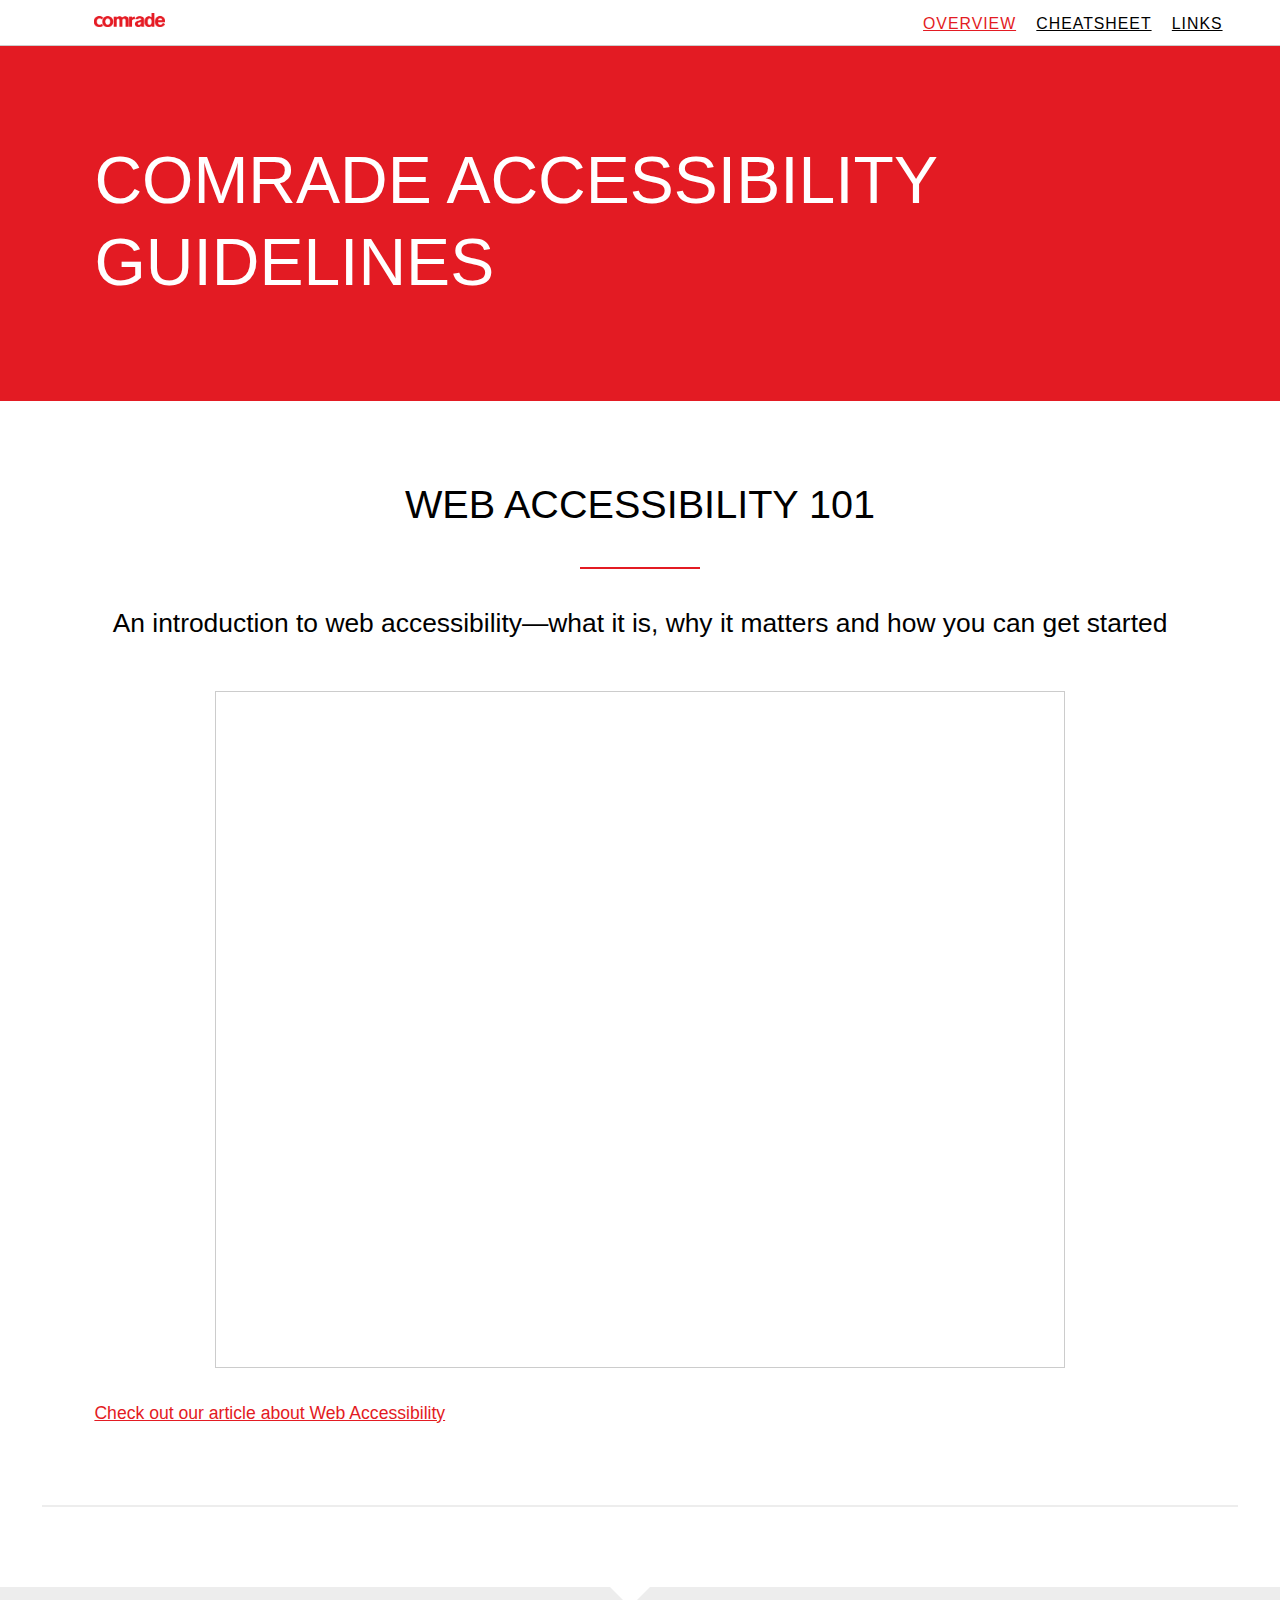
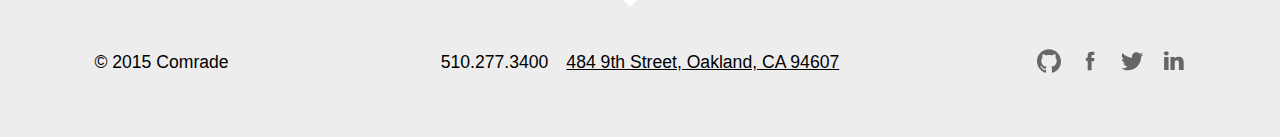
<file: index.html>
<!DOCTYPE html>
<html class="no-js">

<head>
    <meta charset="utf-8">
    <meta http-equiv="x-ua-compatible" content="ie=edge">
    <meta name="author" content="comrade">
    <meta name="description" content="Comrade Front End Guidelines">
    <meta name="viewport" content="width=device-width,initial-scale=1">
    <title>Comrade Front End Guidelines</title>
    <link rel="apple-touch-icon" href="/apple-touch-icon.png">
    <link rel="shortcut icon" href="/favicon.ico">
    <!-- Place favicon.ico and apple-touch-icon.png in the root directory -->
    <link rel="stylesheet" href="css/main.css">
    <link rel="stylesheet" href="css/comrade-highlight.css">
    <script src="js/vendor/modernizr.js"></script>
    <script src="js/vendor/highlight.pack.js"></script>
		<script type="text/javascript" src="http://fast.fonts.net/jsapi/953d06ae-a1d9-4933-8b0b-f5bbb4d4aca1.js"></script>
</head>
<body>
	<!--[if lt IE 10]>
		<p class=""browsehappy">You are using an <strong>outdated</strong> browser. Please <a href="http://browsehappy.com/">upgrade your browser</a> to improve your experience.</p>
	<![endif]-->
	<div id="wrapper">
		<!-- Include -->
		<nav class="nav-top">
			<section><a href="#first_section" class="skipnav">Skip Navigation</a>
				<a href="https://github.com/Comrade"><img class="logo" src="images/comrade_logo.png" alt="comrade github"></a>
				<ul>
					<li class="selected"><a href="index.html" class="selected">Overview</a></li>
					<li><a href="cheatsheet.html">Cheatsheet</a></li>
					<li><a href="links.html">Links</a></li>
				</ul>
			</section>
		</nav>
		<!-- Content block, child page inject content -->
		<header id="top">
			<section class="hero">
				<div class="full">
					<h1>comrade accessibility guidelines</h1></div>
			</section>
		</header>
		<section>
			<h1>Web Accessibility 101</h1>
			<p class="heading">An introduction to web accessibility—what it is, why it matters and how you can get started</p>
			<iframe src="//www.slideshare.net/slideshow/embed_code/key/oQ1bAt7WxaPnZr" width="850" height="677" style="border:1px solid #CCC; border-width:1px; margin-bottom:5px; max-width: 100%" allowfullscreen></iframe>
			<br><a href="http://www.comradeagency.com/our-work/web-accessibility-101/">Check out our article about Web Accessibility</a></section>
		<footer>
			<section>
				<div class="col-3">© 2015 Comrade</div>
				<div class="col-6"><span class="tel">510.277.3400</span>
					<div class="address"><a href="https://www.google.com/maps/place/Comrade/@37.801261,-122.274036,15z/data=!4m2!3m1!1s0x0:0xc033cc62085cc1b3?hl=en-US" target=_blank>484 9th Street, Oakland, CA 94607</a></div>
				</div>
				<div class="col-3 icons">
					<a href="http://www.linkedin.com/company/112495?trk=company_search">
						<svg viewBox="0 0 70 70" role="img" aria-label="linkedin logo">
							<title>linkedin logo</title>
							<path d="M49.2,61V38.7c0,0-0.101-5.9-5.8-5.9c-5.7,0-6.2,5.603-6.2,5.603V61H24.5l0.2-38h12.7L37.3,28.5c0,0,2.4-5.701,11.3-5.701
			c8.9,0,14.603,5.4,14.603,14.9c0,9.6,0,23.301,0,23.301H49.2z M12.5,19.1c-4,0-7.3-2.9-7.3-6.4c0-3.6,3.3-6.4,7.3-6.4
			s7.3,2.9,7.3,6.4C19.7,16.2,16.5,19.1,12.5,19.1z M19.2,61h-13V23h13V61z"></path>
						</svg>
					</a>
					<a href=https://twitter.com/comradeagency>
						<svg viewBox="0 0 70 70" role="img" aria-label="twitter logo">
							<title>twitter logo</title>
							<path d="M68.092,15.792c-2.401,1.06-4.985,1.773-7.692,2.099c2.765-1.648,4.886-4.262,5.885-7.371
			c-2.59,1.526-5.454,2.637-8.504,3.233c-2.442-2.592-5.924-4.209-9.777-4.209c-7.393,0-13.386,5.965-13.386,13.328
			c0,1.046,0.117,2.058,0.346,3.036C23.836,25.351,13.972,20.046,7.37,11.981c-1.152,1.969-1.811,4.259-1.811,6.701
			c0,4.622,2.364,8.703,5.954,11.089c-2.194-0.068-4.258-0.668-6.064-1.666c0,0.055,0,0.114,0,0.167
			c0,6.46,4.613,11.842,10.743,13.072c-1.125,0.304-2.305,0.464-3.53,0.464c-0.862,0-1.701-0.08-2.518-0.239
			c1.703,5.292,6.65,9.147,12.507,9.253C18.069,54.4,12.295,56.528,6.02,56.528c-1.079,0-2.146-0.062-3.195-0.182
			c5.925,3.78,12.963,5.986,20.526,5.986c24.63,0,38.095-20.311,38.095-37.922c0-0.576-0.014-1.148-0.035-1.72
			C64.024,20.812,66.295,18.467,68.092,15.792z"></path>
						</svg>
					</a>
					<a href=https://www.facebook.com/comradeagency>
						<svg viewBox="0 0 70 70" role="img" aria-label="facebook logo">
							<title>facebook logo</title>
							<path d="M28.3,62V35.2h-5.5v-9.4h5.6v-7.7c0,0,0.3-9.8,9.8-9.8s9.5,0,9.5,0v9.2H42.1c0,0-2.699,0-2.699,2.7c0,2.7,0,5.8,0,5.8H48
				l-1.1,9.4H39.6V62H28.3z"></path>
						</svg>
					</a>
					<a href="http://comrade.github.io/">
						<svg viewBox="0 0 297.09 289.76" role="img" aria-label="github logo">
							<title>github logo</title>
							<g>
								<path fill-rule="evenodd" clip-rule="evenodd" d="M148.55,0C66.52,0,0,66.5,0,148.55
									c0,65.63,42.56,121.31,101.58,140.95c7.42,1.37,10.15-3.22,10.15-7.15c0-3.54-0.14-15.24-0.2-27.66
									c-41.33,8.99-50.05-17.53-50.05-17.53c-6.76-17.17-16.49-21.74-16.49-21.74c-13.48-9.22,1.02-9.03,1.02-9.03
									c14.92,1.05,22.77,15.31,22.77,15.31c13.25,22.71,34.75,16.14,43.23,12.35c1.33-9.6,5.18-16.16,9.43-19.86
									c-32.99-3.75-67.68-16.49-67.68-73.41c0-16.22,5.8-29.47,15.31-39.87c-1.54-3.74-6.63-18.85,1.44-39.31c0,0,12.47-3.99,40.86,15.23
									c11.85-3.29,24.56-4.94,37.18-5c12.62,0.06,25.34,1.71,37.21,5c28.35-19.22,40.81-15.23,40.81-15.23c8.09,20.46,3,35.57,1.46,39.31
									c9.52,10.4,15.29,23.65,15.29,39.87c0,57.06-34.75,69.62-67.83,73.29c5.33,4.61,10.08,13.65,10.08,27.51
									c0,19.88-0.17,35.87-0.17,40.77c0,3.95,2.67,8.59,10.2,7.13c58.99-19.67,101.5-75.33,101.5-140.94C297.09,66.5,230.58,0,148.55,0z" />
								<path d="M56.26,213.28c-0.33,0.74-1.49,0.96-2.55,0.45c-1.08-0.49-1.68-1.49-1.33-2.23
									c0.32-0.76,1.48-0.97,2.56-0.46C56.02,211.52,56.63,212.54,56.26,213.28L56.26,213.28z M54.43,211.92" />
								<path d="M62.28,219.99c-0.71,0.66-2.09,0.35-3.03-0.69c-0.97-1.04-1.15-2.42-0.43-3.09
									c0.73-0.66,2.07-0.35,3.05,0.69C62.83,217.95,63.02,219.32,62.28,219.99L62.28,219.99z M60.86,218.47" />
								<path d="M68.14,228.54c-0.91,0.63-2.4,0.04-3.32-1.28c-0.91-1.32-0.91-2.91,0.02-3.54
									c0.92-0.63,2.39-0.06,3.32,1.25C69.07,226.31,69.07,227.9,68.14,228.54L68.14,228.54z M68.14,228.54" />
								<path d="M76.16,236.81c-0.81,0.9-2.55,0.66-3.82-0.57c-1.3-1.2-1.66-2.9-0.85-3.8c0.83-0.9,2.57-0.65,3.85,0.57
									C76.64,234.21,77.03,235.92,76.16,236.81L76.16,236.81z M76.16,236.81" />
								<path d="M87.23,241.61c-0.36,1.16-2.03,1.69-3.71,1.2c-1.68-0.51-2.78-1.87-2.44-3.05
									c0.35-1.17,2.03-1.72,3.72-1.19C86.48,239.07,87.58,240.43,87.23,241.61L87.23,241.61z M87.23,241.61" />
								<path d="M99.39,242.5c0.04,1.22-1.39,2.24-3.15,2.26c-1.78,0.04-3.21-0.95-3.23-2.16c0-1.24,1.4-2.24,3.17-2.27
									C97.94,240.3,99.39,241.28,99.39,242.5L99.39,242.5z M99.39,242.5" />
								<path d="M110.7,240.57c0.21,1.19-1.02,2.42-2.77,2.75c-1.72,0.32-3.32-0.42-3.54-1.61
									c-0.21-1.23,1.04-2.45,2.76-2.77C108.9,238.64,110.48,239.36,110.7,240.57L110.7,240.57z M110.7,240.57" />
							</g>
						</svg>
					</a>
				</div>
			</section>
		</footer>
	</div>
        <!-- Script block allowing child pages to inject their own scripts -->
</body>
</html>
</file>
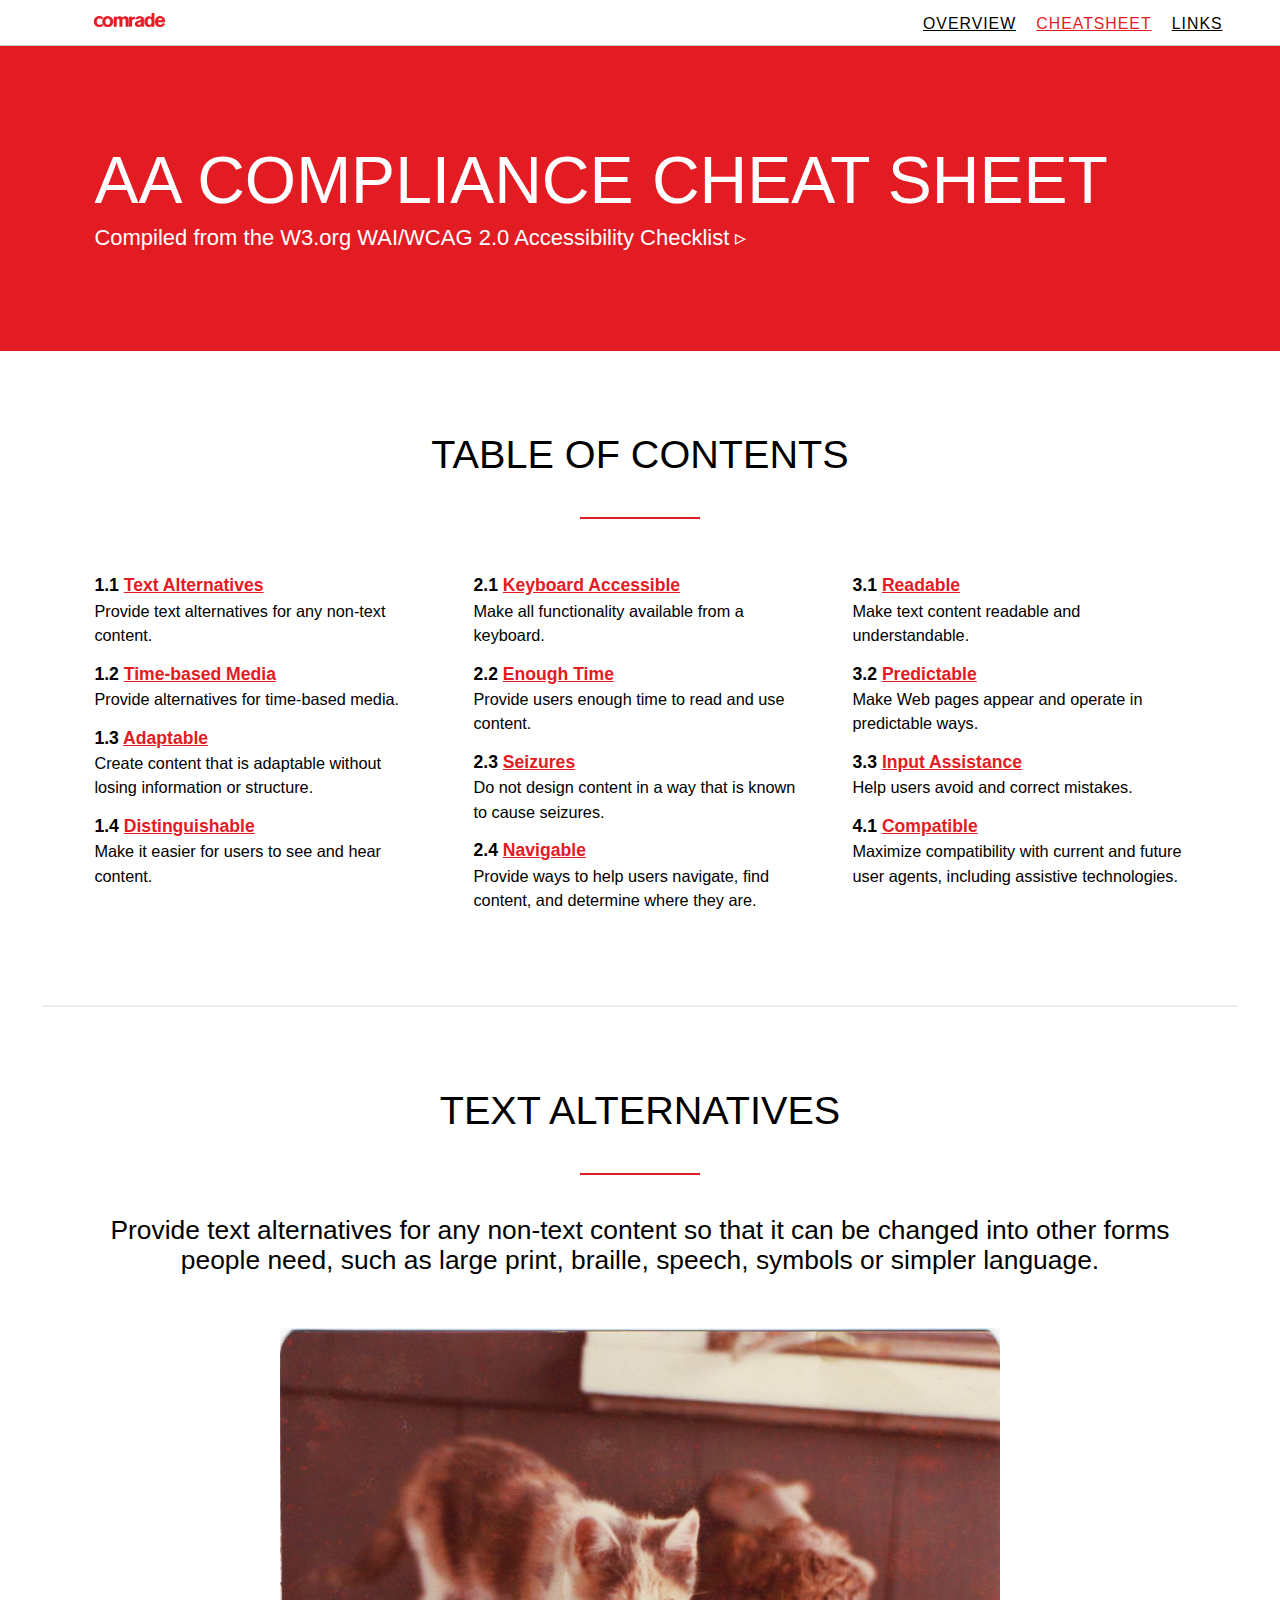
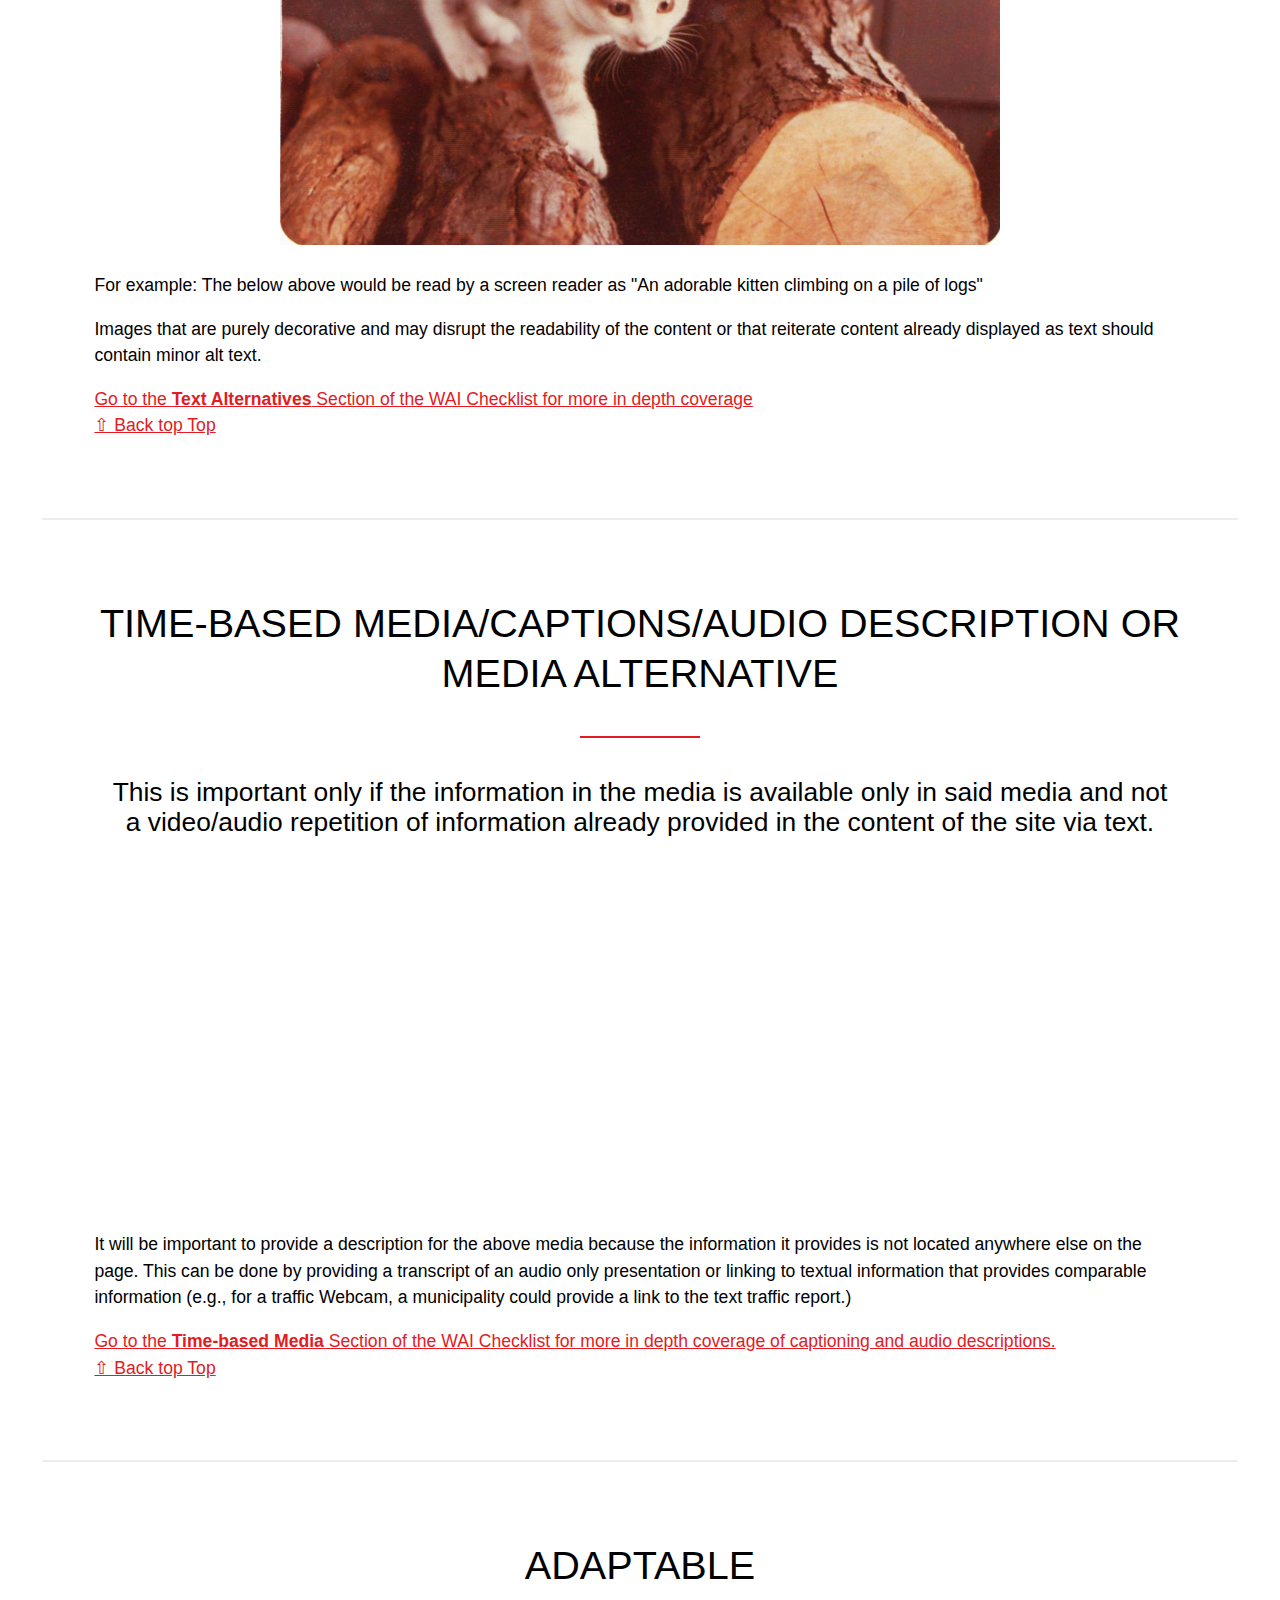
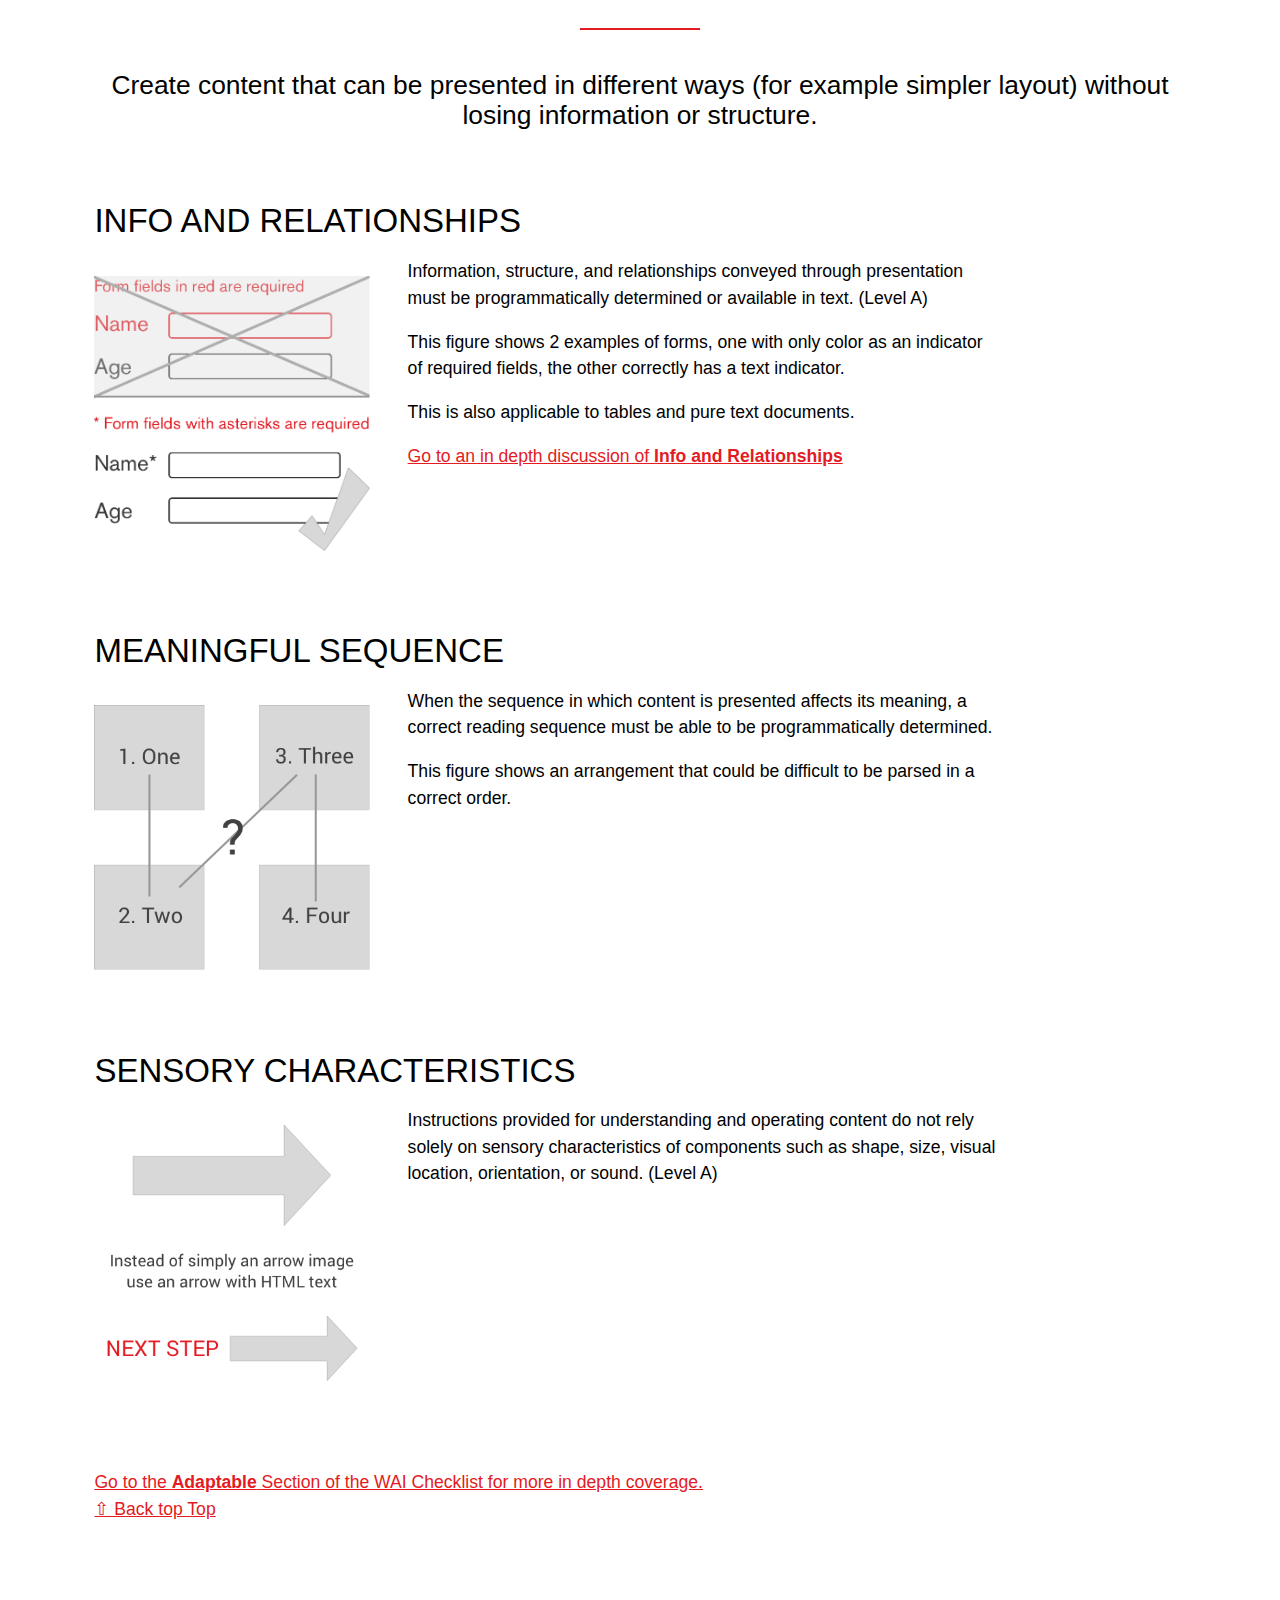
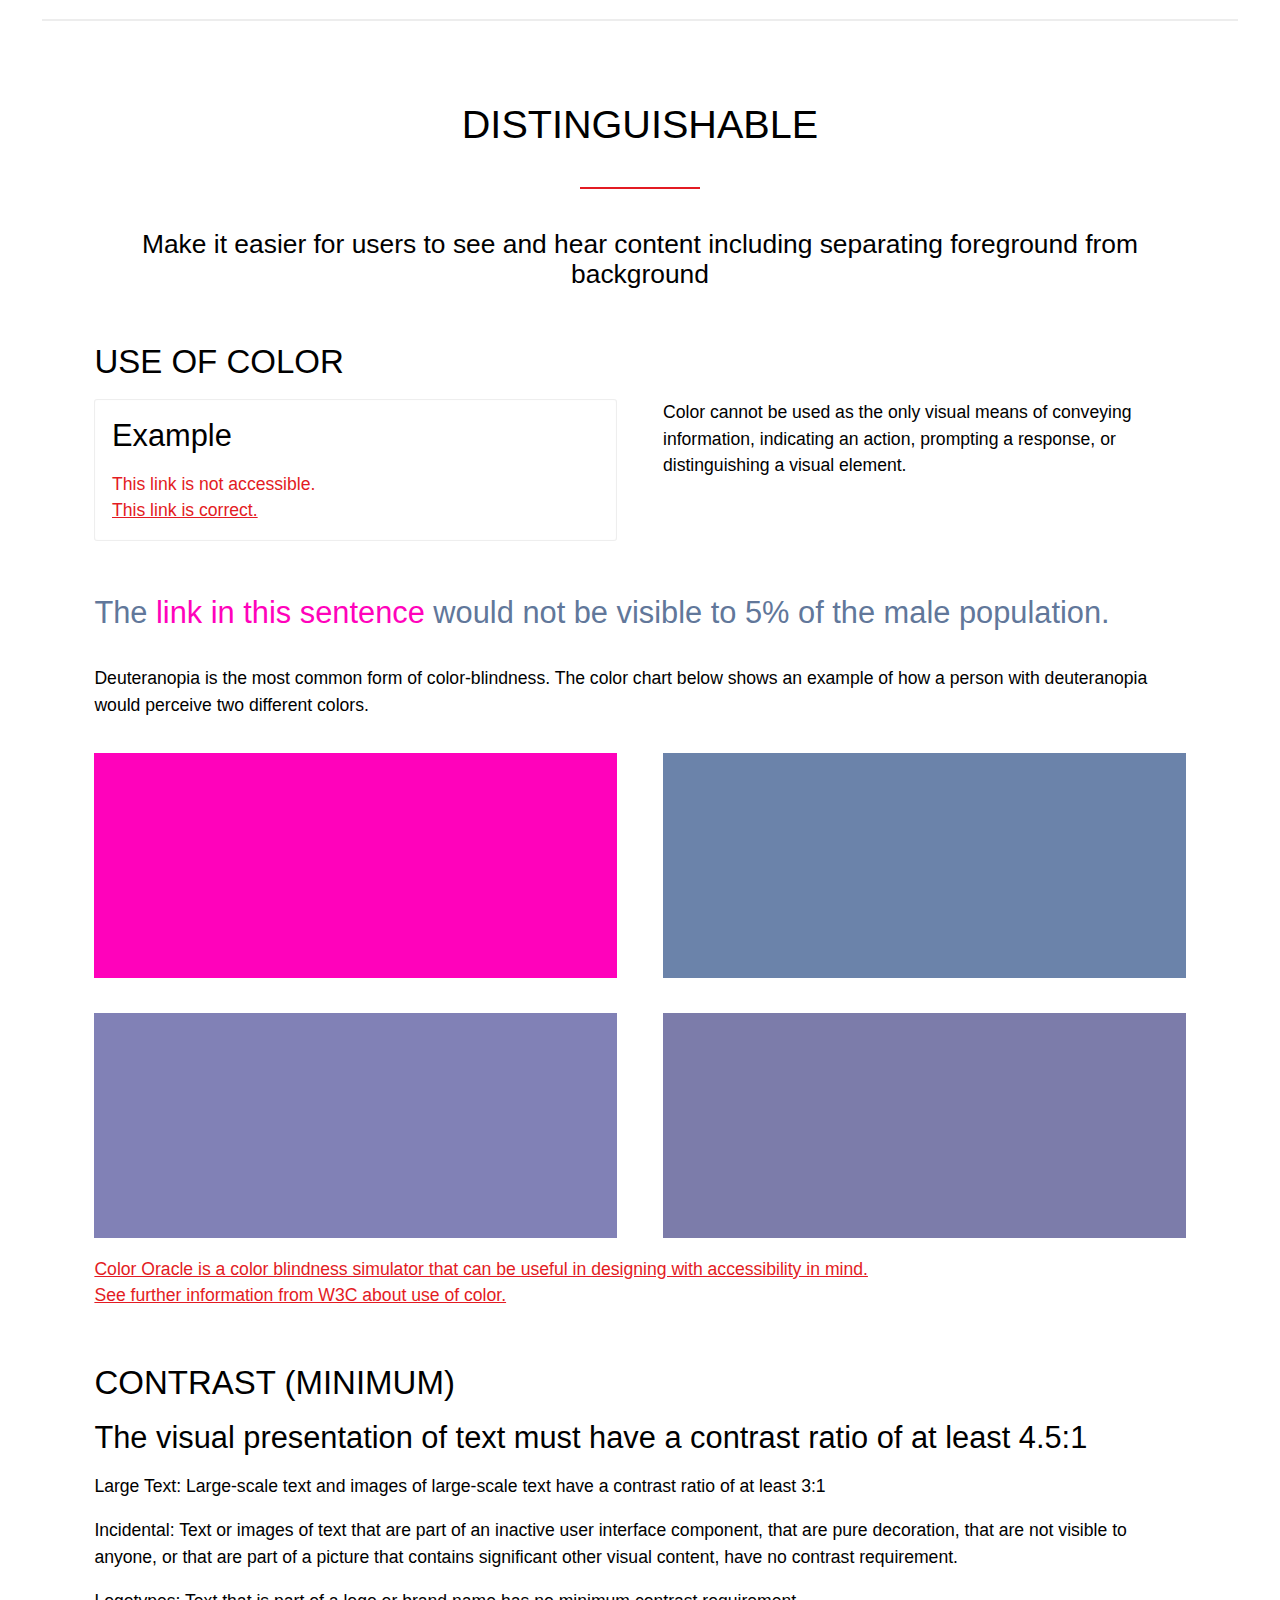
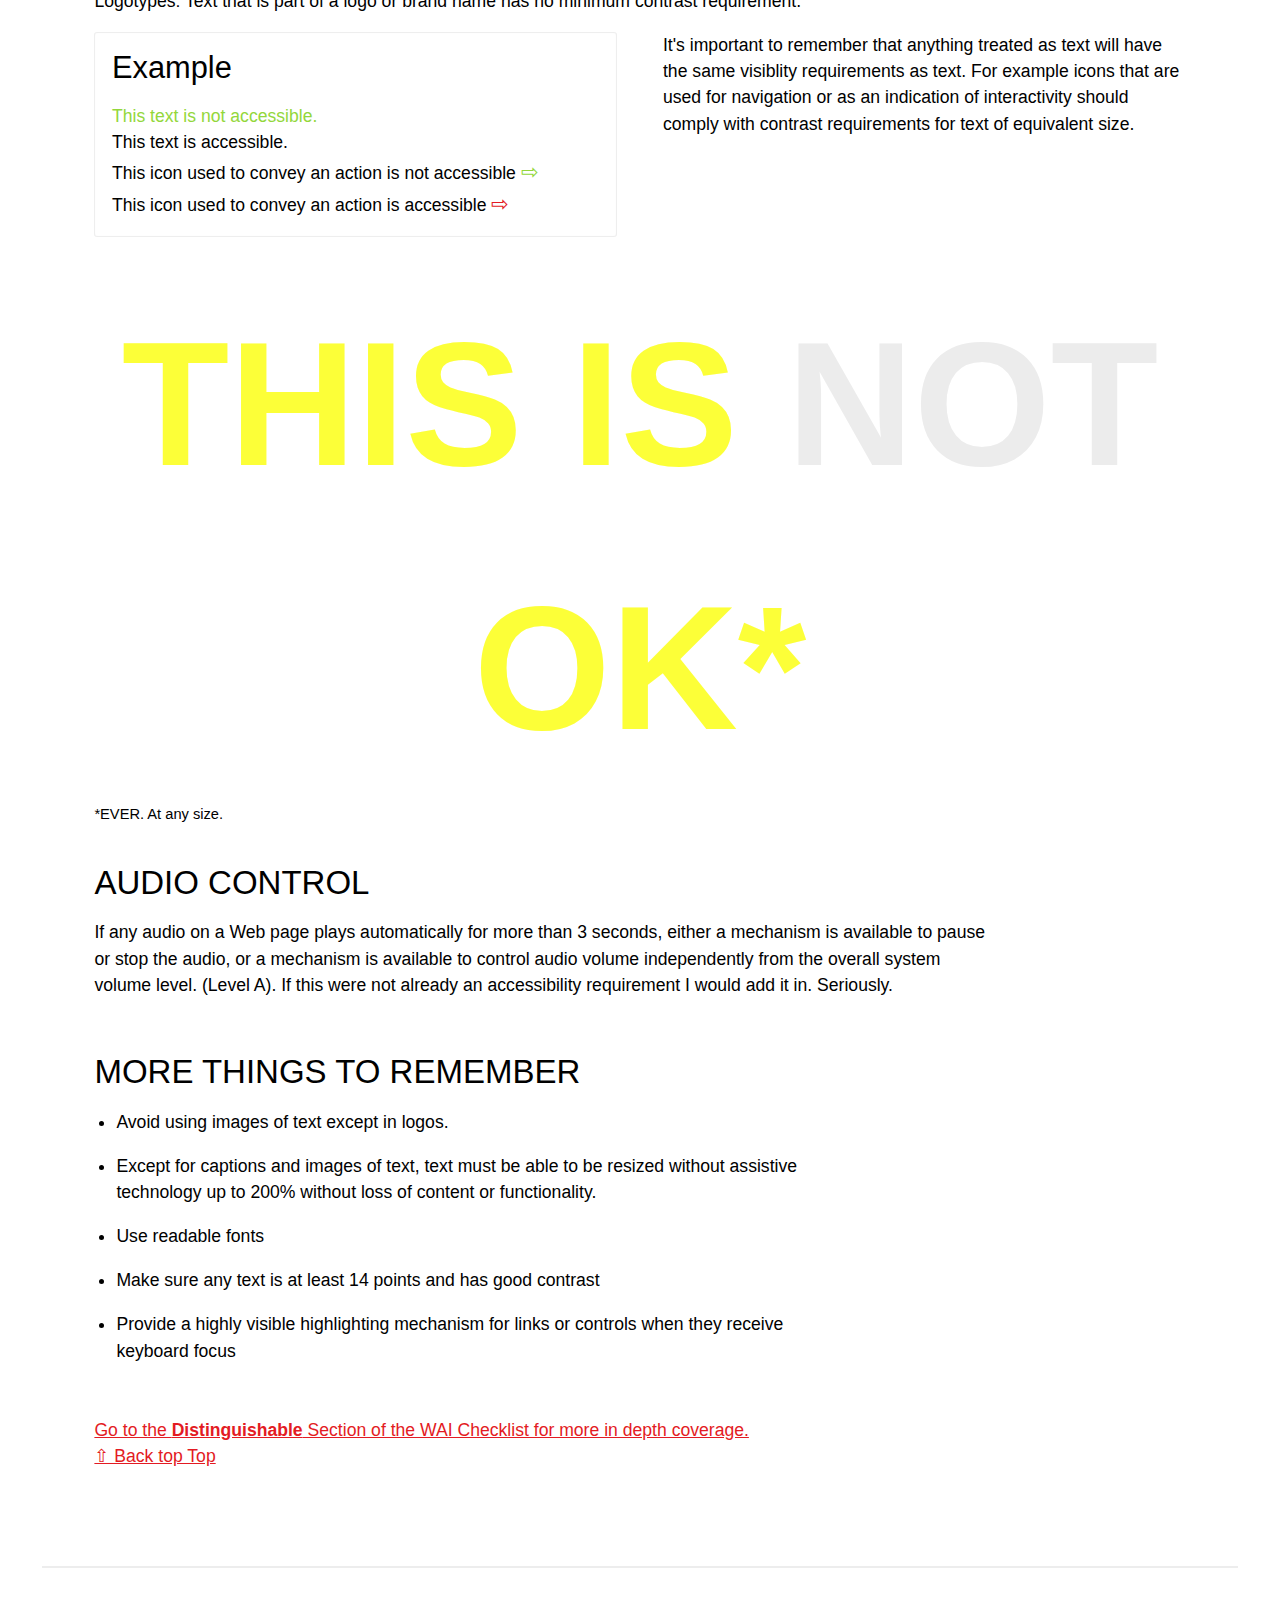
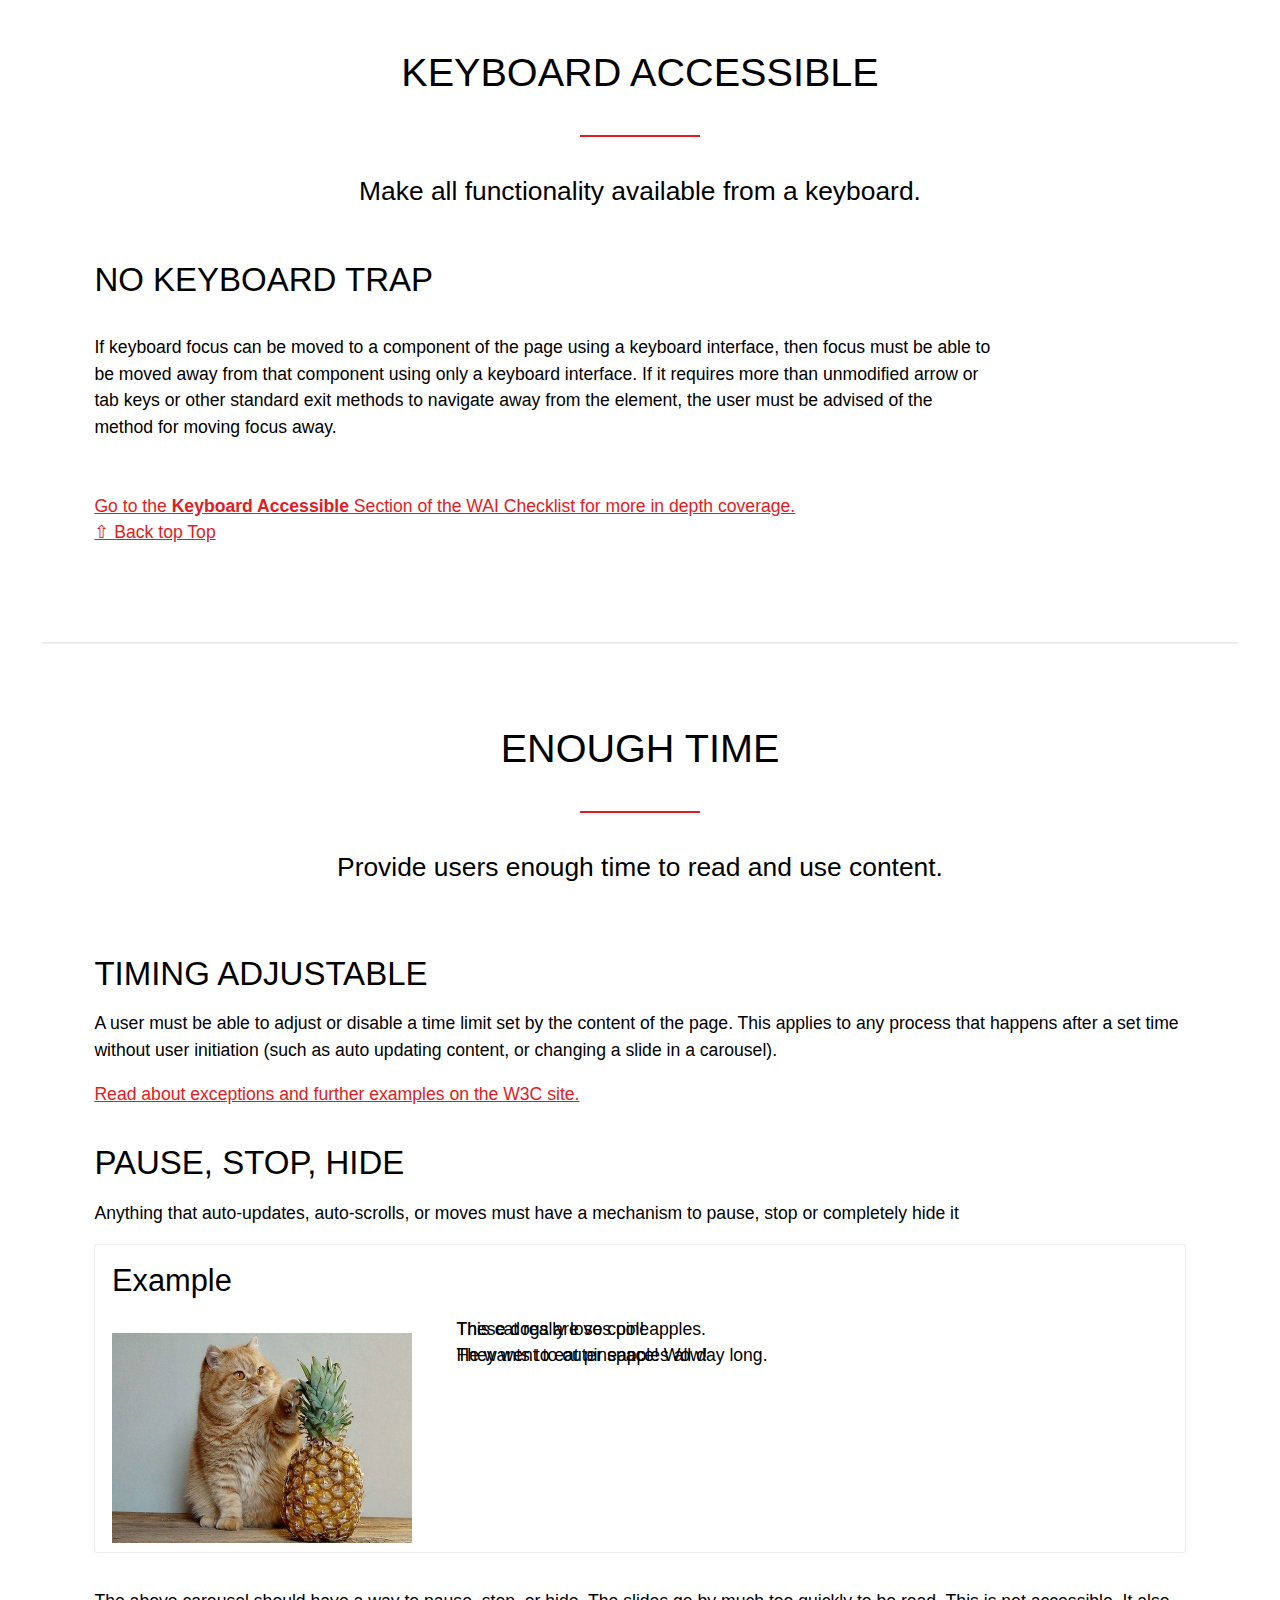
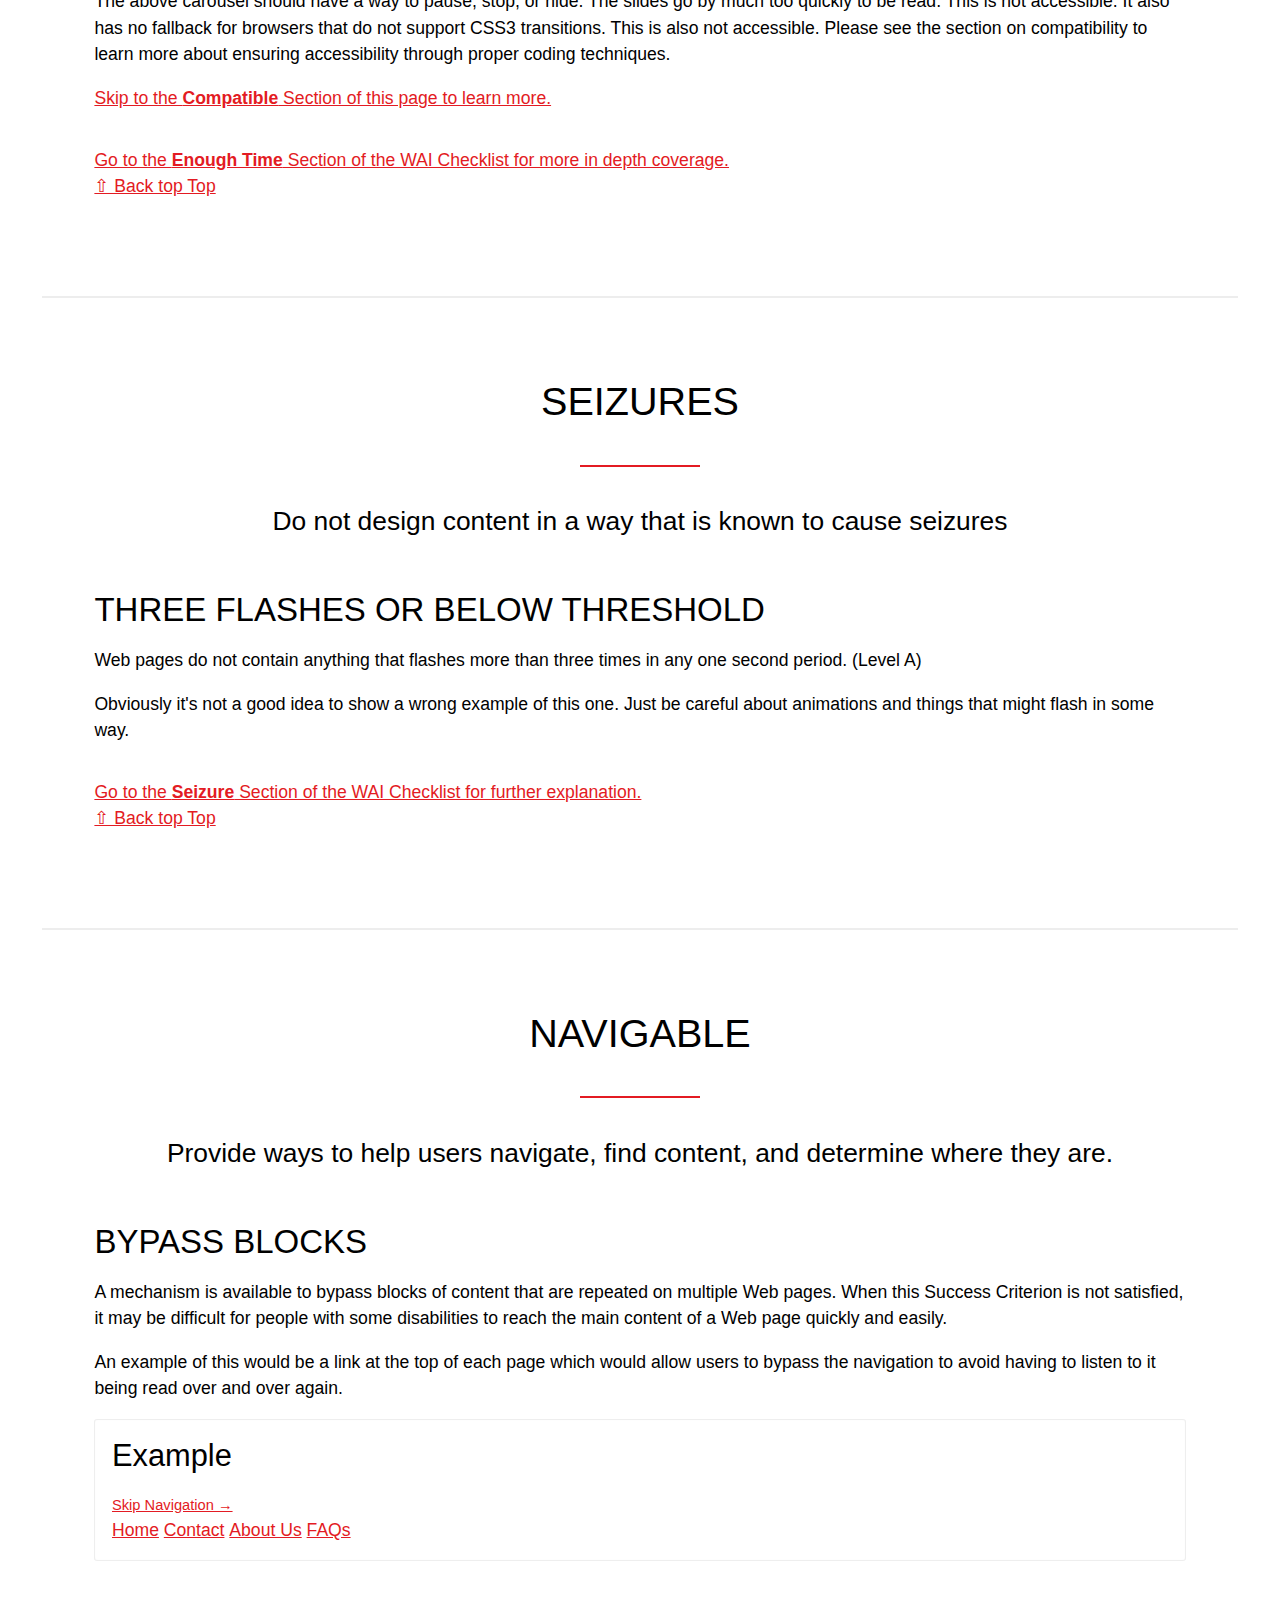
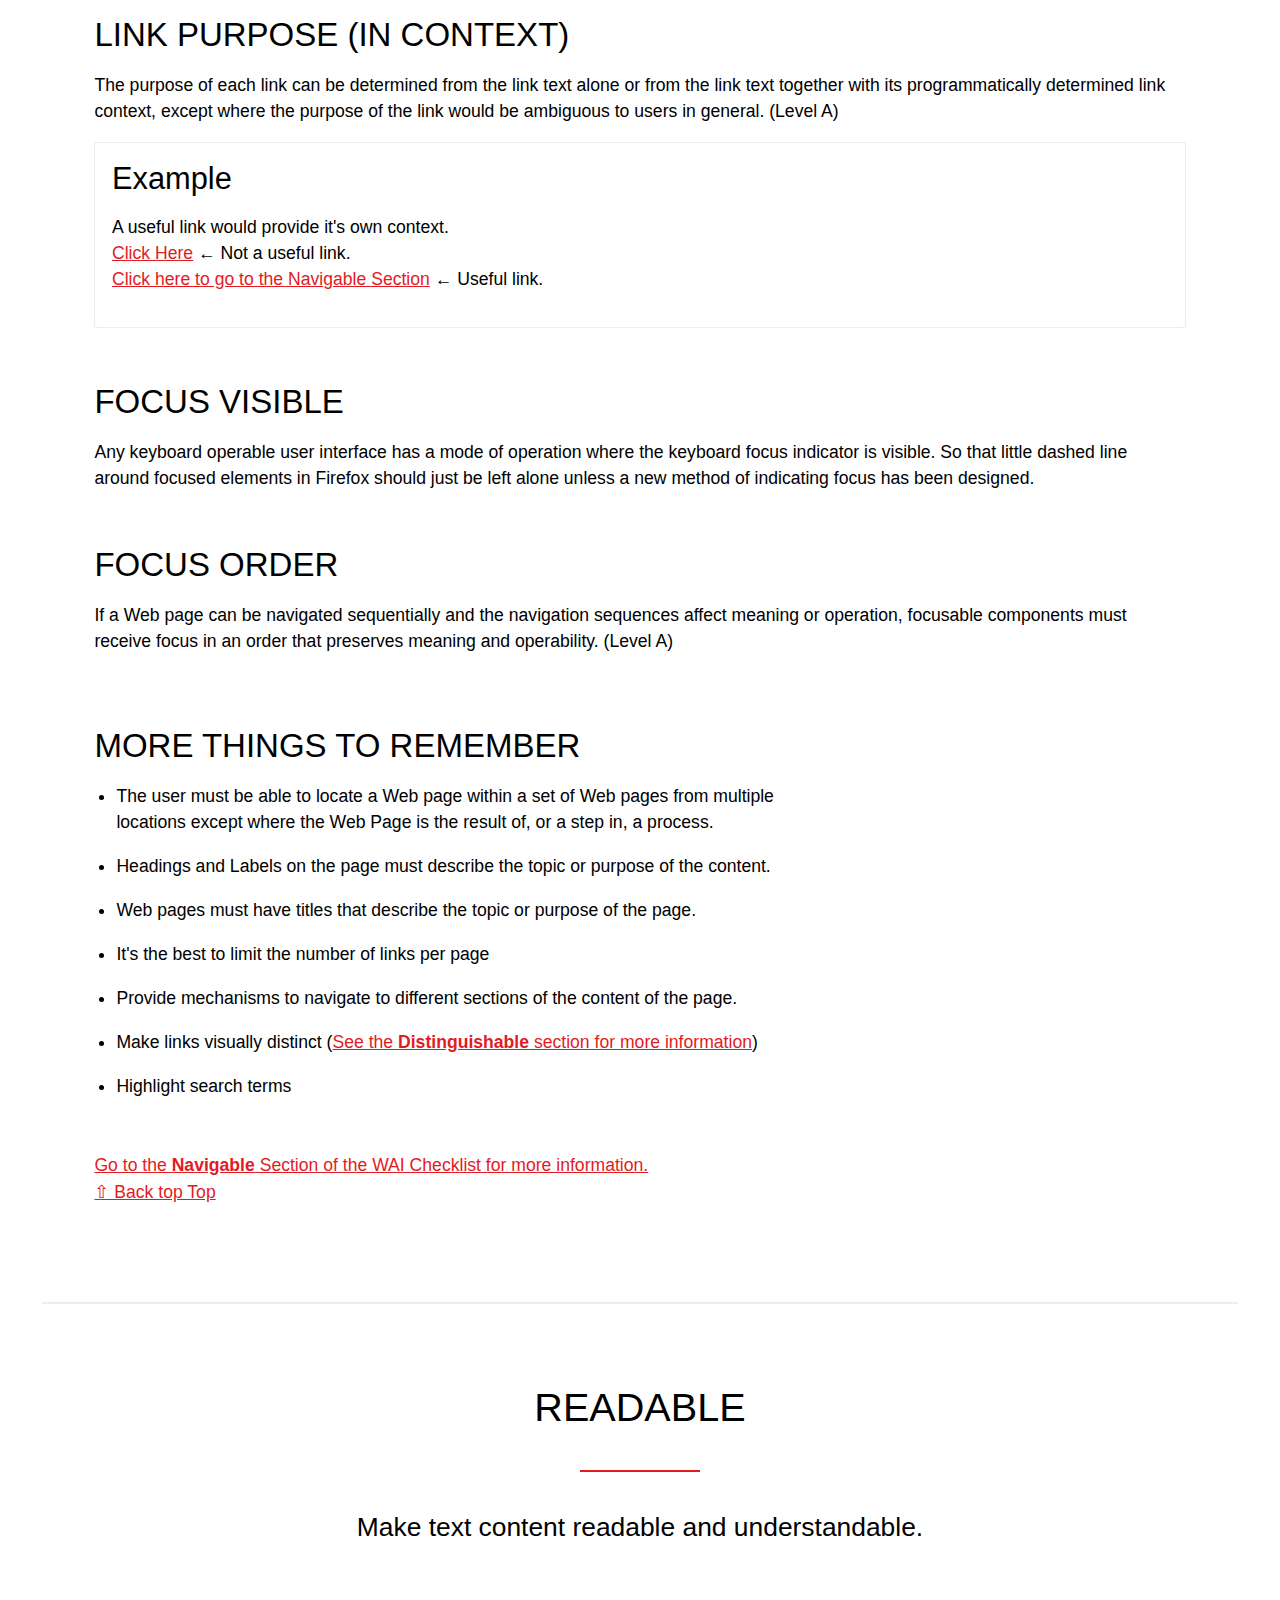
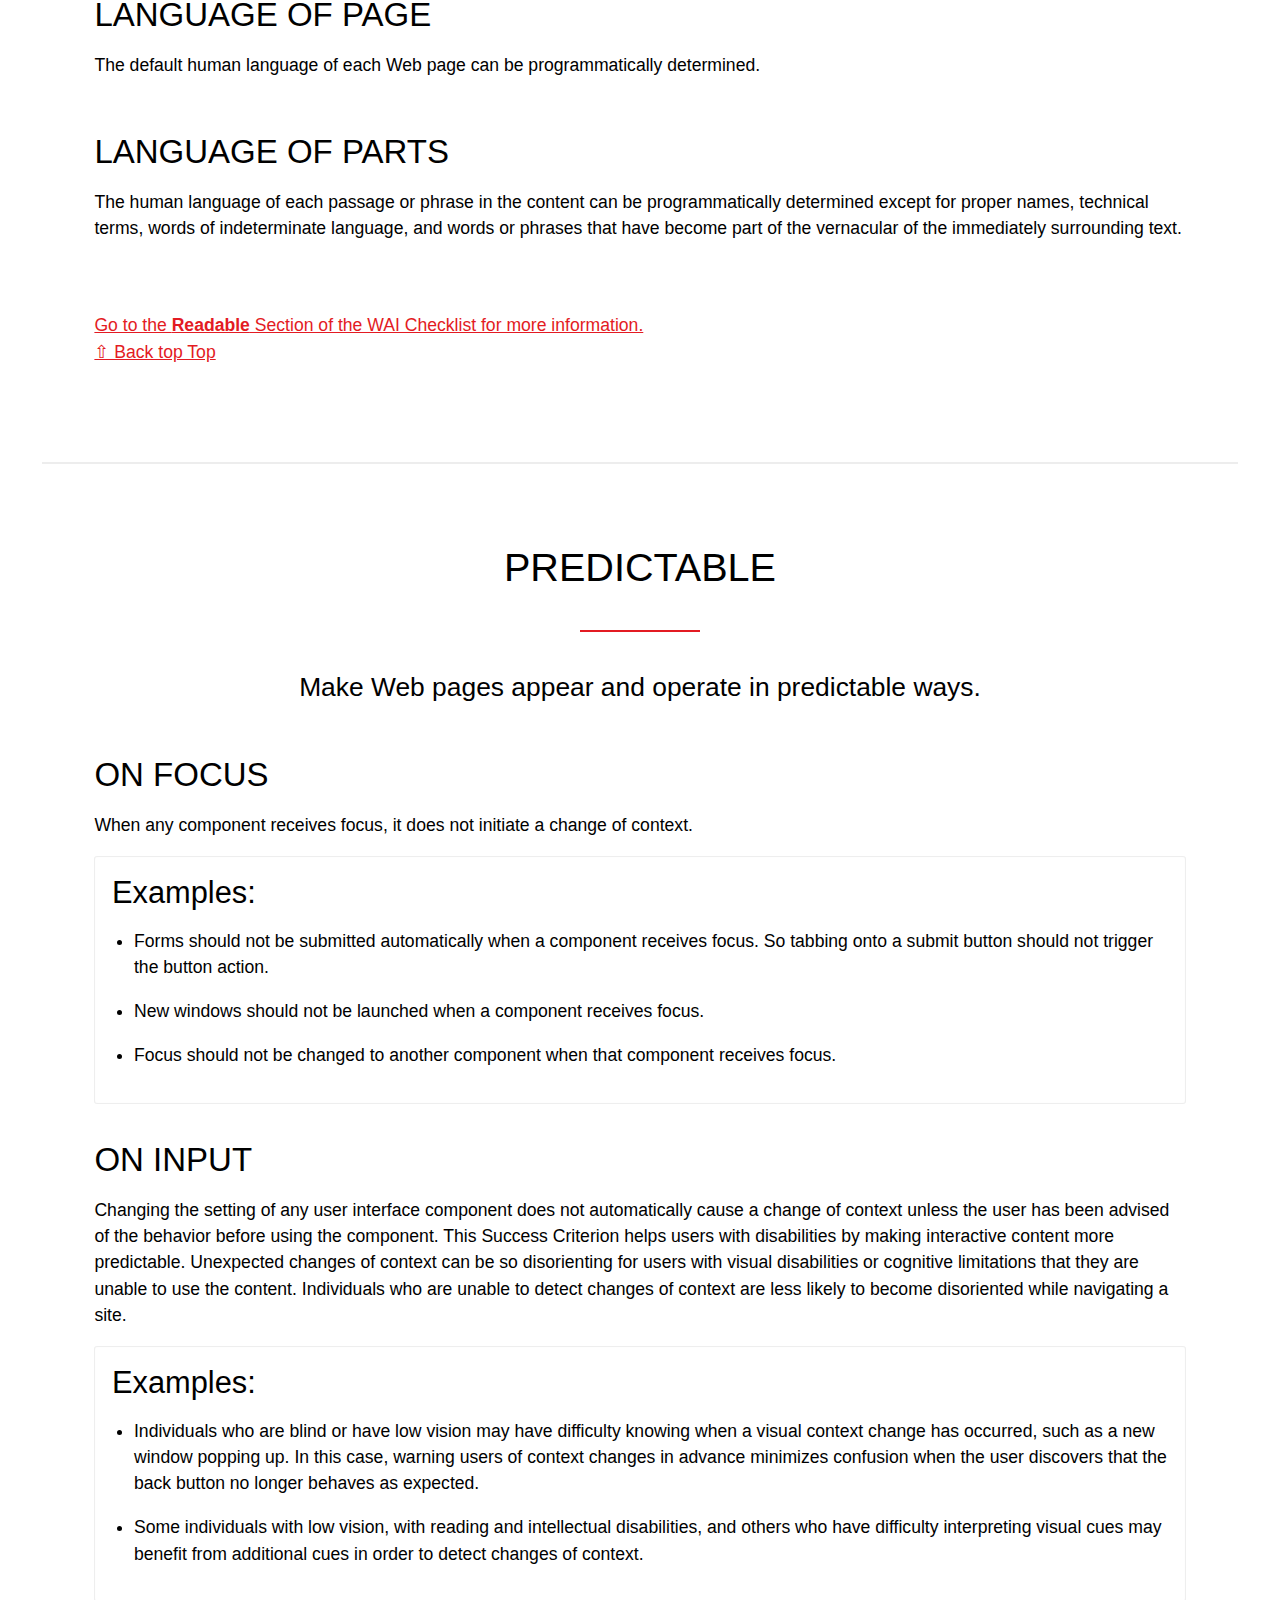
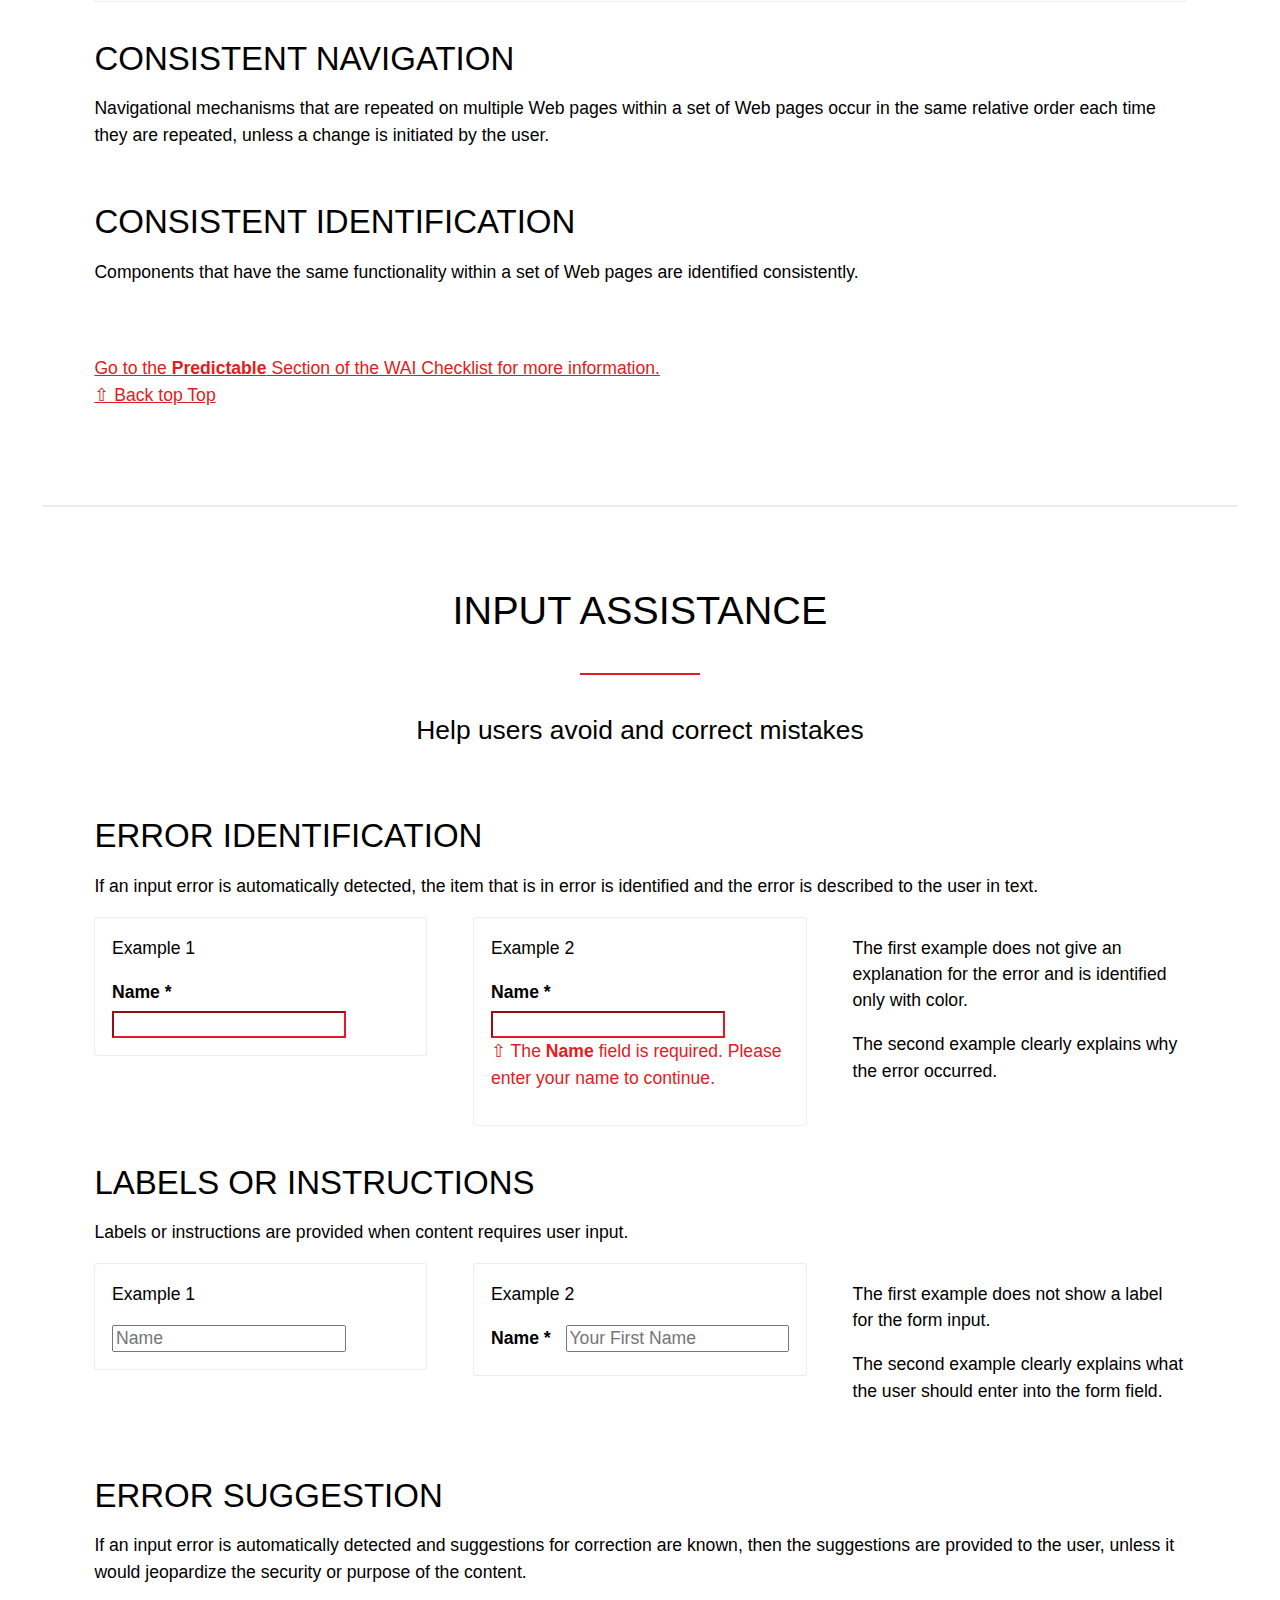
<file: cheatsheet.html>
<!DOCTYPE html>
<html class=no-js>

<head>
    <meta charset=utf-8>
    <meta http-equiv=x-ua-compatible content="ie=edge">
    <meta name=author content=melissa>
    <meta name=description content="Comrade Accessibility Guidelines">
    <meta name=viewport content="width=device-width,initial-scale=1">
    <title>Comrade Accessibility Guide: AA Compliance Cheat Sheet</title>
    <link rel=apple-touch-icon href=/apple-touch-icon.png>
    <link rel="shortcut icon" href=/favicon.ico>
    <!-- Place favicon.ico and apple-touch-icon.png in the root directory -->
    <link rel=stylesheet href=css/main.css>
    <script src=js/vendor/modernizr.js></script>
    <script type="text/javascript" src="http://fast.fonts.net/jsapi/953d06ae-a1d9-4933-8b0b-f5bbb4d4aca1.js"></script>
</head>

<body>
    <div id=wrapper>
        <!-- Include -->
        <nav class=nav-top>
            <section><a href=#first_section class=skipnav>Skip Navigation</a>
                <a href=https://github.com/Comrade><img class=logo src=images/comrade_logo.png alt="comrade github"></a>
                <ul>
                    <li><a href=index.html>Overview</a></li>
                    <li class=selected><a href=cheatsheet.html class=selected>Cheatsheet</a></li>
                    <li><a href=links.html>Links</a></li>
                </ul>
            </section>
        </nav>
        <!-- Content block, child page inject content -->
        <header id=top>
            <section class=hero>
                <div class=full>
                    <h1>AA Compliance Cheat Sheet</h1><a href=https://www.w3.org/WAI/WCAG20/quickref>Compiled from the W3.org WAI/WCAG 2.0 Accessibility Checklist</a></div>
            </section>
        </header>
        <section>
            <h1>Table of Contents</h1>
            <div class=flex>
                <dl>
                    <dt>1.1 <a href=#text-equiv><strong>Text Alternatives</strong></a>
                    </dt>
                    <dd>Provide text alternatives for any non-text content.</dd>
                    <dt>1.2 <a href=#media-equiv><strong>Time-based Media</strong></a></dt>
                    <dd>Provide alternatives for time-based media.</dd>
                    <dt>1.3 <a href=#content-structure-separation><strong>Adaptable</strong></a></dt>
                    <dd>Create content that is adaptable without losing information or structure.</dd>
                    <dt>1.4 <a href=#visual-audio-contrast><strong>Distinguishable</strong></a></dt>
                    <dd>Make it easier for users to see and hear content.</dd>
                </dl>
                <dl>
                    <dt>2.1 <a href=#keyboard-operation><strong>Keyboard Accessible</strong></a></dt>
                    <dd>Make all functionality available from a keyboard.</dd>
                    <dt>2.2 <a href=#time-limits><strong>Enough Time</strong></a></dt>
                    <dd>Provide users enough time to read and use content.</dd>
                    <dt>2.3 <a href=#seizure><strong>Seizures</strong></a></dt>
                    <dd>Do not design content in a way that is known to cause seizures.</dd>
                    <dt>2.4 <a href=#navigation-mechanisms><strong>Navigable</strong></a></dt>
                    <dd>Provide ways to help users navigate, find content, and determine where they are.</dd>
                </dl>
                <dl>
                    <dt>3.1 <a href=#meaning><strong>Readable</strong></a></dt>
                    <dd>Make text content readable and understandable.</dd>
                    <dt>3.2 <a href=#consistent-behavior><strong>Predictable</strong></a></dt>
                    <dd>Make Web pages appear and operate in predictable ways.</dd>
                    <dt>3.3 <a href=#minimize-error><strong>Input Assistance</strong></a></dt>
                    <dd>Help users avoid and correct mistakes.</dd>
                    <dt>4.1 <a href=#ensure-compat><strong>Compatible</strong></a></dt>
                    <dd>Maximize compatibility with current and future user agents, including assistive technologies.</dd>
                </dl>
            </div>
        </section>
        <section id=text-equiv>
            <h1>Text Alternatives</h1>
            <p class=heading>Provide text alternatives for any non-text content so that it can be changed into other forms people need, such as large print, braille, speech, symbols or simpler language.</p><img class=medium src=images/cat_on_a_pile_of_logs.jpg alt="An adorable kitten climbing on a pile of logs">
            <p>For example: The below above would be read by a screen reader as "An adorable kitten climbing on a pile of logs"</p>
            <p>Images that are purely decorative and may disrupt the readability of the content or that reiterate content already displayed as text should contain minor alt text.</p><a href=https://www.w3.org/WAI/WCAG20/quickref/#text-equiv>Go to the <strong>Text Alternatives</strong> Section of the WAI Checklist for more in depth coverage</a>
            <br><a href=#top>&#8679; Back top Top</a></section>
        <section id=media-equiv>
            <h1>Time-based Media/Captions/Audio Description or Media Alternative</h1>
            <p class=heading>This is important only if the information in the media is available only in said media and not a video/audio repetition of information already provided in the content of the site via text.</p>
            <iframe width=420 height=315 src=https://www.youtube.com/embed/H5CSBZz3eOI allowfullscreen></iframe>
            <p>It will be important to provide a description for the above media because the information it provides is not located anywhere else on the page. This can be done by providing a transcript of an audio only presentation or linking to textual information that provides comparable information (e.g., for a traffic Webcam, a municipality could provide a link to the text traffic report.)</p><a href=https://www.w3.org/WAI/WCAG20/quickref/#media-equiv>Go to the <strong>Time-based Media</strong> Section of the WAI Checklist for more in depth coverage of captioning and audio descriptions.</a>
            <br><a href=#top>&#8679; Back top Top</a></section>
        <section id=content-structure-separation>
            <h1>Adaptable</h1>
            <p class=heading>Create content that can be presented in different ways (for example simpler layout) without losing information or structure.</p>
            <div class="col-10 break">
                <h2>Info and Relationships</h2>
                <figure><img class=col-4 src=images/relationships.png alt="Illustration of form with unclear required form elements">
                    <figcaption>
                        <p>Information, structure, and relationships conveyed through presentation must be programmatically determined or available in text. (Level A)</p>
                        <p>This figure shows 2 examples of forms, one with only color as an indicator of required fields, the other correctly has a text indicator.</p>
                        <p>This is also applicable to tables and pure text documents.</p><a href=http://www.w3.org/TR/UNDERSTANDING-WCAG20/content-structure-separation-programmatic.html>Go to an in depth discussion of <strong>Info and Relationships</strong></a></figcaption>
                </figure>
            </div>
            <div class="col-10 break">
                <h2>Meaningful Sequence</h2>
                <figure><img class=col-4 src=images/1-3-2-4.png alt="This image shows a sequenced set of divs which would be difficult to parse in the correct order.">
                    <figcaption>
                        <p>When the sequence in which content is presented affects its meaning, a correct reading sequence must be able to be programmatically determined.</p>
                        <p>This figure shows an arrangement that could be difficult to be parsed in a correct order.</p>
                    </figcaption>
                </figure>
            </div>
            <div class="col-10 break">
                <h2>Sensory Characteristics</h2>
                <figure><img class=col-4 src=images/next-step-example.png alt="An example of what not to do when providing instructions, showing an arrow with no accompanying text.">
                    <figcaption>
                        <p>Instructions provided for understanding and operating content do not rely solely on sensory characteristics of components such as shape, size, visual location, orientation, or sound. (Level A)</p>
                    </figcaption>
                </figure>
            </div>
            <div class=full><a href=https://www.w3.org/WAI/WCAG20/quickref/#content-structure-separation>Go to the <strong>Adaptable</strong> Section of the WAI Checklist for more in depth coverage.</a>
                <br><a href=#top>&#8679; Back top Top</a></div>
        </section>
        <section id=visual-audio-contrast>
            <h1>Distinguishable</h1>
            <p class=heading>Make it easier for users to see and hear content including separating foreground from background</p>
            <div class=padding-bottom>
                <h2>Use of Color</h2>
                <div class="cell col-6 margin-bottom">
                    <h3>Example</h3><a href=#visual-audio-contrast class=incorrect>This link is not accessible.</a>
                    <br><a href=#visual-audio-contrast>This link is correct.</a></div>
                <p class=padding-bottom>Color cannot be used as the only visual means of conveying information, indicating an action, prompting a response, or distinguishing a visual element.</p>
                <div class=full>
                    <h3 style=color:#61779a>The <a href=# class="incorrect pink">link in this sentence</a> would not be visible to 5% of the male population.</h3></div>
                <p>Deuteranopia is the most common form of color-blindness. The color chart below shows an example of how a person with deuteranopia would perceive two different colors.</p>
                <div class="full colors">
                    <div class=col-6 style="background-color: #FF02BB; height: 25vh"></div>
                    <div class="col-6 break" style="background-color: #6B83AA; height: 25vh"></div>
                </div>
                <div class="full colors">
                    <div class=col-6 style="background-color: #8181B6; height: 25vh"></div>
                    <div class="col-6 break" style="background-color: #7C7CAA; height: 25vh"></div>
                </div><a href="http://www.colororacle.org/">Color Oracle is a color blindness simulator that can be useful in designing with accessibility in mind.</a>
                <br><a href=http://www.w3.org/TR/UNDERSTANDING-WCAG20/visual-audio-contrast-without-color.html>See further information from W3C about use of color.</a></div>
            <div class=full>
                <h2 id="contrast-minimum">Contrast (Minimum)</h2>
                <h3>The visual presentation of text must have a contrast ratio of at least 4.5:1</h3>
                <p>Large Text: Large-scale text and images of large-scale text have a contrast ratio of at least 3:1</p>
                <p>Incidental: Text or images of text that are part of an inactive user interface component, that are pure decoration, that are not visible to anyone, or that are part of a picture that contains significant other visual content, have no contrast requirement.</p>
                <p>Logotypes: Text that is part of a logo or brand name has no minimum contrast requirement.</p>

                <div class="cell col-6 margin-bottom">
                    <h3>Example</h3>
                    <span style="color: #93d73b;">This text is not accessible.</span>
                    <br>
                    <span>This text is accessible.</span>
                    <br>
                    <span>This icon used to convey an action is not accessible <a href="#contrast-minimum" style="text-decoration: none;"><i style="color: #93d73b; font-size: 1.2em; font-style: normal;">&#8680;</i></a></span>
                    <br>
                    <span>This icon used to convey an action is accessible <a href="#contrast-minimum" style="text-decoration: none;"><i style="font-size: 1.2em; font-style: normal;">&#8680;</i></a></span>
                </div>
                <p class=padding-bottom>It's important to remember that anything treated as text will have the same visiblity requirements as text. For example icons that are used for navigation or as an indication of interactivity should comply with contrast requirements for text of equivalent size.</p>                
                <br class="clear">
                <p class=so-wrong>This is <span style="color: #ECECEC">not</span> ok*</p>
                <small class=padding-bottom>*EVER. At any size.</small>
            </div>
            <div class="col-10 break">
                <h2>Audio Control</h2>
                <p>If any audio on a Web page plays automatically for more than 3 seconds, either a mechanism is available to pause or stop the audio, or a mechanism is available to control audio volume independently from the overall system volume level. (Level A). If this were not already an accessibility requirement I would add it in. Seriously.</p>
            </div>
            <div class=full>
                <h2>More things to remember</h2>
                <ul class=col-8>
                    <li>Avoid using images of text except in logos.</li>
                    <li>Except for captions and images of text, text must be able to be resized without assistive technology up to 200% without loss of content or functionality.</li>
                    <li>Use readable fonts</li>
                    <li>Make sure any text is at least 14 points and has good contrast</li>
                    <li>Provide a highly visible highlighting mechanism for links or controls when they receive keyboard focus</li>
                </ul>
            </div>
            <div class=full><a href=https://www.w3.org/WAI/WCAG20/quickref/#visual-audio-contrast>Go to the <strong>Distinguishable</strong> Section of the WAI Checklist for more in depth coverage.</a>
                <br><a href=#top>&#8679; Back top Top</a></div>
        </section>
        <section id=keyboard-operation>
            <h1>Keyboard Accessible</h1>
            <p class=heading>Make all functionality available from a keyboard.</p>
            <h2>No Keyboard Trap</h2>
            <p class=col-10>If keyboard focus can be moved to a component of the page using a keyboard interface, then focus must be able to be moved away from that component using only a keyboard interface. If it requires more than unmodified arrow or tab keys or other standard exit methods to navigate away from the element, the user must be advised of the method for moving focus away.</p>
            <div class=full><a href=https://www.w3.org/WAI/WCAG20/quickref/#keyboard-operation>Go to the <strong>Keyboard Accessible</strong> Section of the WAI Checklist for more in depth coverage.</a>
                <br><a href=#top>&#8679; Back top Top</a></div>
        </section>
        <section id=time-limits>
            <h1>Enough Time</h1>
            <p class=heading>Provide users enough time to read and use content.</p>
            <div class=full>
                <h2>Timing Adjustable</h2>
                <p>A user must be able to adjust or disable a time limit set by the content of the page. This applies to any process that happens after a set time without user initiation (such as auto updating content, or changing a slide in a carousel).</p><a class=padding-bottom href=http://www.w3.org/TR/UNDERSTANDING-WCAG20/time-limits-required-behaviors.html>Read about exceptions and further examples on the W3C site.</a></div>
            <div class=full>
                <h2>Pause, Stop, Hide</h2>
                <p>Anything that auto-updates, auto-scrolls, or moves must have a mechanism to pause, stop or completely hide it</p>
                <div class="cell margin-bottom">
                    <h3>Example</h3>
                    <div class=no-hide>
                        <figure class=slide1><img class=col-6 src=images/slide-3.jpg alt="Space dogs!">
                            <figcaption>These dogs are so cool!
                                <br>They went to outer space! Wow!</figcaption>
                        </figure>
                        <figure class=slide2><img class=col-6 src=images/slide-2.jpg alt="A cat with some popcorn">
                            <figcaption>This cat really loves pineapples.
                                <br>He wants to eat pineapples all day long.</figcaption>
                        </figure>
                    </div>
                </div>
                <p>The above carousel should have a way to pause, stop, or hide. The slides go by much too quickly to be read. This is not accessible. It also has no fallback for browsers that do not support CSS3 transitions. This is also not accessible. Please see the section on compatibility to learn more about ensuring accessibility through proper coding techniques.</p><a class=padding-bottom href=#ensure-compat>Skip to the <strong>Compatible</strong> Section of this page to learn more.</a></div>
            <div class=full><a href=https://www.w3.org/WAI/WCAG20/quickref/#time-limits>Go to the <strong>Enough Time</strong> Section of the WAI Checklist for more in depth coverage.</a>
                <br><a href=#top>&#8679; Back top Top</a></div>
        </section>
        <section id=seizure>
            <h1>Seizures</h1>
            <p class=heading>Do not design content in a way that is known to cause seizures</p>
            <h2>Three Flashes or Below Threshold</h2>
            <p>Web pages do not contain anything that flashes more than three times in any one second period. (Level A)</p>
            <p>Obviously it's not a good idea to show a wrong example of this one. Just be careful about animations and things that might flash in some way.</p>
            <div class=full><a href=https://www.w3.org/WAI/WCAG20/quickref/#seizure>Go to the <strong>Seizure</strong> Section of the WAI Checklist for further explanation.</a>
                <br><a href=#top>&#8679; Back top Top</a></div>
        </section>
        <section id=navigation-mechanisms>
            <h1>Navigable</h1>
            <p class=heading>Provide ways to help users navigate, find content, and determine where they are.</p>
            <h2>Bypass Blocks</h2>
            <p>A mechanism is available to bypass blocks of content that are repeated on multiple Web pages. When this Success Criterion is not satisfied, it may be difficult for people with some disabilities to reach the main content of a Web page quickly and easily.</p>
            <p>An example of this would be a link at the top of each page which would allow users to bypass the navigation to avoid having to listen to it being read over and over again.</p>
            <div class="cell margin-bottom">
                <h3>Example</h3><a href=#navigation-mechanisms><small>Skip Navigation &rarr;</small></a>
                <br><a href=#>Home</a>&nbsp;<a href=#>Contact</a>&nbsp;<a href=#>About Us</a>&nbsp;<a href=#>FAQs</a></div>
            <div class=full>
                <h2>Link Purpose (In Context)</h2>
                <p>The purpose of each link can be determined from the link text alone or from the link text together with its programmatically determined link context, except where the purpose of the link would be ambiguous to users in general. (Level A)</p>
                <div class="cell margin-bottom">
                    <h3>Example</h3>
                    <p>A useful link would provide it's own context.
                        <br><a href=#navigation-mechanisms>Click Here</a> &larr; Not a useful link.
                        <br><a href=#navigation-mechanisms>Click here to go to the Navigable Section</a> &larr; Useful link.</p>
                </div>
            </div>
            <h2>Focus Visible</h2>
            <p class=padding-bottom>Any keyboard operable user interface has a mode of operation where the keyboard focus indicator is visible. So that little dashed line around focused elements in Firefox should just be left alone unless a new method of indicating focus has been designed.</p>
            <h2>Focus Order</h2>
            <p class=padding-bottom>If a Web page can be navigated sequentially and the navigation sequences affect meaning or operation, focusable components must receive focus in an order that preserves meaning and operability. (Level A)</p>
            <div class=full>
                <h2>More things to remember</h2>
                <ul class=col-8>
                    <li>The user must be able to locate a Web page within a set of Web pages from multiple locations except where the Web Page is the result of, or a step in, a process.</li>
                    <li>Headings and Labels on the page must describe the topic or purpose of the content.</li>
                    <li>Web pages must have titles that describe the topic or purpose of the page.</li>
                    <li>It's the best to limit the number of links per page</li>
                    <li>Provide mechanisms to navigate to different sections of the content of the page.</li>
                    <li>Make links visually distinct (<a href=#visual-audio-contrast>See the <strong>Distinguishable</strong> section for more information</a>)</li>
                    <li>Highlight search terms</li>
                </ul>
            </div>
            <div class=full><a href=https://www.w3.org/WAI/WCAG20/quickref/#navigation-mechanisms>Go to the <strong>Navigable</strong> Section of the WAI Checklist for more information.</a>
                <br><a href=#top>&#8679; Back top Top</a></div>
        </section>
        <section id=meaning>
            <h1>Readable</h1>
            <p class=heading>Make text content readable and understandable.</p>
            <h2>Language of Page</h2>
            <p class=padding-bottom>The default human language of each Web page can be programmatically determined.</p>
            <h2>Language of Parts</h2>
            <p class=padding-bottom>The human language of each passage or phrase in the content can be programmatically determined except for proper names, technical terms, words of indeterminate language, and words or phrases that have become part of the vernacular of the immediately surrounding text.</p>
            <div class=full><a href=https://www.w3.org/WAI/WCAG20/quickref/#meaning>Go to the <strong>Readable</strong> Section of the WAI Checklist for more information.</a>
                <br><a href=#top>&#8679; Back top Top</a></div>
        </section>
        <section id=consistent-behavior>
            <h1>Predictable</h1>
            <p class=heading>Make Web pages appear and operate in predictable ways.</p>
            <h2>On Focus</h2>
            <p>When any component receives focus, it does not initiate a change of context.</p>
            <div class="cell margin-bottom">
                <h3>Examples:</h3>
                <ul>
                    <li>Forms should not be submitted automatically when a component receives focus. So tabbing onto a submit button should not trigger the button action.</li>
                    <li>New windows should not be launched when a component receives focus.</li>
                    <li>Focus should not be changed to another component when that component receives focus.</li>
                </ul>
            </div>
            <h2 class=clear>On Input</h2>
            <p>Changing the setting of any user interface component does not automatically cause a change of context unless the user has been advised of the behavior before using the component. This Success Criterion helps users with disabilities by making interactive content more predictable. Unexpected changes of context can be so disorienting for users with visual disabilities or cognitive limitations that they are unable to use the content. Individuals who are unable to detect changes of context are less likely to become disoriented while navigating a site.</p>
            <div class="cell margin-bottom">
                <h3>Examples:</h3>
                <ul>
                    <li>Individuals who are blind or have low vision may have difficulty knowing when a visual context change has occurred, such as a new window popping up. In this case, warning users of context changes in advance minimizes confusion when the user discovers that the back button no longer behaves as expected.</li>
                    <li>Some individuals with low vision, with reading and intellectual disabilities, and others who have difficulty interpreting visual cues may benefit from additional cues in order to detect changes of context.</li>
                </ul>
            </div>
            <h2 class=clear>Consistent Navigation</h2>
            <p class=padding-bottom>Navigational mechanisms that are repeated on multiple Web pages within a set of Web pages occur in the same relative order each time they are repeated, unless a change is initiated by the user.</p>
            <h2>Consistent Identification</h2>
            <p class=padding-bottom>Components that have the same functionality within a set of Web pages are identified consistently.</p>
            <div class=full><a href=https://www.w3.org/WAI/WCAG20/quickref/#consistent-behavior>Go to the <strong>Predictable</strong> Section of the WAI Checklist for more information.</a>
                <br><a href=#top>&#8679; Back top Top</a></div>
        </section>
        <section id=minimize-error>
            <h1>Input Assistance</h1>
            <p class=heading>Help users avoid and correct mistakes</p>
            <div class="full padding-bottom">
                <h2>Error Identification</h2>
                <p>If an input error is automatically detected, the item that is in error is identified and the error is described to the user in text.</p>
                <div class="col-4 cell">
                    <p>Example 1</p>
                    <label for=error-input1>Name *</label>
                    <input id=error-input1 class=error>
                </div>
                <div class="col-4 cell">
                    <p>Example 2</p>
                    <label for=error-input2>Name *</label>
                    <input id=error-input2 class=error>
                    <p class=error-text>&#8679; The <strong>Name</strong> field is required. Please enter your name to continue.</p>
                </div>
                <div class="col-4 break">
                    <p>The first example does not give an explanation for the error and is identified only with color.</p>
                    <p>The second example clearly explains why the error occurred.</p>
                </div>
            </div>
            <div class="full padding-bottom">
                <h2>Labels or Instructions</h2>
                <p>Labels or instructions are provided when content requires user input.</p>
                <div class="col-4 cell">
                    <p>Example 1</p>
                    <input id=input1 placeholder=Name>
                </div>
                <div class="col-4 cell">
                    <p class=clear>Example 2</p>
                    <label for=input2 style="float: left; width: 25%">Name *</label>
                    <input id=input2 placeholder="Your First Name" style="float: left; width: 75%">
                </div>
                <div class="col-4 break">
                    <p>The first example does not show a label for the form input.</p>
                    <p>The second example clearly explains what the user should enter into the form field.</p>
                </div>
            </div>
            <div class="full padding-bottom">
                <h2>Error Suggestion</h2>
                <p>If an input error is automatically detected and suggestions for correction are known, then the suggestions are provided to the user, unless it would jeopardize the security or purpose of the content.</p>
            </div>
            <div class="full padding-bottom">
                <h2>Error Prevention (Legal, Financial, Data)</h2>
                <p>For Web pages that cause legal commitments or financial transactions for the user to occur, that modify or delete user-controllable data in data storage systems, or that submit user test responses, at least one of the following is true:</p>
                <ul>
                    <li><strong>Reversible:</strong> Submissions are reversible.</li>
                    <li><strong>Checked:</strong> Data entered by the user is checked for input errors and the user is provided an opportunity to correct them.</li>
                    <li><strong>Confirmed:</strong> A mechanism is available for reviewing, confirming, and correcting information before finalizing the submission.</li>
                </ul>
                <p class=padding-bottom>Having all 3 would be ideal, but you must have at least one option available.</p>
                <div class=cell>
                    <h3>Example:</h3>
                    <p><strong>You entered:</strong></p>
                    <p>Name: <strong>Bertie Lou</strong></p>
                    <p>Age: <strong>92</strong></p>
                    <p>City: <strong>Flintstone</strong></p>
                    <p>Choose edit to go back and change your answers or continue submit your entries.</p>
                    <br>
                    <button>EDIT</button>
                    <button>CONTINUE</button>
                </div>
            </div>
            <div class=full><a href=https://www.w3.org/WAI/WCAG20/quickref/#minimize-error>Go to the <strong>Input Assistance</strong> Section of the WAI Checklist for more information.</a>
                <br><a href=#top>&#8679; Back top Top</a></div>
        </section>
        <section id=ensure-compat class=last>
            <h1>Compatible</h1>
            <p class=heading>Maximize compatibility with current and future user agents, including assistive technologies.</p>
            <div class=full>
                <h2>Parsing</h2>
                <p>In content implemented using markup languages, elements have complete start and end tags, elements are nested according to their specifications, elements do not contain duplicate attributes, and any IDs are unique, except where the specifications allow these features. (Level&nbsp;A)</p>
                <p>Always use valid and semantic markup as much as possible and validate pages to ensure correct markup has been used.</p><a href="http://validator.w3.org/">W3C Markup Validation Service</a></div>
            <div class=full>
                <h2>Name, Role, Value</h2>
                <p>For all user interface components (including but not limited to: form elements, links and components generated by scripts), the name and role can be programmatically determined; states, properties, and values that can be set by the user can be programmatically set; and notification of changes to these items is available to user agents, including assistive technologies. (Level A)</p>
                <div class=cell>
                    <h3>Example</h3>
                    <p>If using script or code to re-purpose a standard user interface component in a markup language:</p>
                    <p>Exposing the names and roles, allowing user-settable properties to be directly set, and providing notification of changes using one of the following techniques:</p>
                    <p>ARIA16: Using aria-labelledby to provide a name for user interface controls (ARIA)</p>
                </div>
            </div>
            <div class=full><a href=https://www.w3.org/WAI/WCAG20/quickref/#ensure-compat>Go to the <strong>Compatible</strong> Section of the WAI Checklist for more information.</a>
                <br><a href=#top>&#8679; Back top Top</a></div>
        </section>
        <footer>
            <section>
                <div class=col-3>© 2015 Comrade</div>
                <div class=col-6><span class=tel>510.277.3400</span>
                    <div class=address><a href="https://www.google.com/maps/place/Comrade/@37.801261,-122.274036,15z/data=!4m2!3m1!1s0x0:0xc033cc62085cc1b3?hl=en-US" target=_blank>484 9th Street, Oakland, CA 94607</a></div>
                </div>
                <div class="col-3 icons">
                    <a href="http://www.linkedin.com/company/112495?trk=company_search">
                        <svg viewBox="0 0 70 70" role=img aria-label="linkedin logo">
                            <title>linkedin logo</title>
                            <path d="M49.2,61V38.7c0,0-0.101-5.9-5.8-5.9c-5.7,0-6.2,5.603-6.2,5.603V61H24.5l0.2-38h12.7L37.3,28.5c0,0,2.4-5.701,11.3-5.701
							c8.9,0,14.603,5.4,14.603,14.9c0,9.6,0,23.301,0,23.301H49.2z M12.5,19.1c-4,0-7.3-2.9-7.3-6.4c0-3.6,3.3-6.4,7.3-6.4
							s7.3,2.9,7.3,6.4C19.7,16.2,16.5,19.1,12.5,19.1z M19.2,61h-13V23h13V61z"></path>
                        </svg>
                    </a>
                    <a href=https://twitter.com/comradeagency>
                        <svg viewBox="0 0 70 70" role=img aria-label="twitter logo">
                            <title>twitter logo</title>
                            <path d="M68.092,15.792c-2.401,1.06-4.985,1.773-7.692,2.099c2.765-1.648,4.886-4.262,5.885-7.371
							c-2.59,1.526-5.454,2.637-8.504,3.233c-2.442-2.592-5.924-4.209-9.777-4.209c-7.393,0-13.386,5.965-13.386,13.328
							c0,1.046,0.117,2.058,0.346,3.036C23.836,25.351,13.972,20.046,7.37,11.981c-1.152,1.969-1.811,4.259-1.811,6.701
							c0,4.622,2.364,8.703,5.954,11.089c-2.194-0.068-4.258-0.668-6.064-1.666c0,0.055,0,0.114,0,0.167
							c0,6.46,4.613,11.842,10.743,13.072c-1.125,0.304-2.305,0.464-3.53,0.464c-0.862,0-1.701-0.08-2.518-0.239
							c1.703,5.292,6.65,9.147,12.507,9.253C18.069,54.4,12.295,56.528,6.02,56.528c-1.079,0-2.146-0.062-3.195-0.182
							c5.925,3.78,12.963,5.986,20.526,5.986c24.63,0,38.095-20.311,38.095-37.922c0-0.576-0.014-1.148-0.035-1.72
							C64.024,20.812,66.295,18.467,68.092,15.792z"></path>
                        </svg>
                    </a>
                    <a href=https://www.facebook.com/comradeagency>
                        <svg viewBox="0 0 70 70" role=img aria-label="facebook logo">
                            <title>facebook logo</title>
                            <path d="M28.3,62V35.2h-5.5v-9.4h5.6v-7.7c0,0,0.3-9.8,9.8-9.8s9.5,0,9.5,0v9.2H42.1c0,0-2.699,0-2.699,2.7c0,2.7,0,5.8,0,5.8H48
								l-1.1,9.4H39.6V62H28.3z"></path>
                        </svg>
                    </a>
                    <a href="http://comrade.github.io/">
                        <svg viewBox="0 0 297.09 289.76" role=img aria-label="github logo">
                            <title>github logo</title>
                            <g>
                                <path fill-rule=evenodd clip-rule=evenodd d="M148.55,0C66.52,0,0,66.5,0,148.55
													c0,65.63,42.56,121.31,101.58,140.95c7.42,1.37,10.15-3.22,10.15-7.15c0-3.54-0.14-15.24-0.2-27.66
													c-41.33,8.99-50.05-17.53-50.05-17.53c-6.76-17.17-16.49-21.74-16.49-21.74c-13.48-9.22,1.02-9.03,1.02-9.03
													c14.92,1.05,22.77,15.31,22.77,15.31c13.25,22.71,34.75,16.14,43.23,12.35c1.33-9.6,5.18-16.16,9.43-19.86
													c-32.99-3.75-67.68-16.49-67.68-73.41c0-16.22,5.8-29.47,15.31-39.87c-1.54-3.74-6.63-18.85,1.44-39.31c0,0,12.47-3.99,40.86,15.23
													c11.85-3.29,24.56-4.94,37.18-5c12.62,0.06,25.34,1.71,37.21,5c28.35-19.22,40.81-15.23,40.81-15.23c8.09,20.46,3,35.57,1.46,39.31
													c9.52,10.4,15.29,23.65,15.29,39.87c0,57.06-34.75,69.62-67.83,73.29c5.33,4.61,10.08,13.65,10.08,27.51
													c0,19.88-0.17,35.87-0.17,40.77c0,3.95,2.67,8.59,10.2,7.13c58.99-19.67,101.5-75.33,101.5-140.94C297.09,66.5,230.58,0,148.55,0z" />
                                <path d="M56.26,213.28c-0.33,0.74-1.49,0.96-2.55,0.45c-1.08-0.49-1.68-1.49-1.33-2.23
													c0.32-0.76,1.48-0.97,2.56-0.46C56.02,211.52,56.63,212.54,56.26,213.28L56.26,213.28z M54.43,211.92" />
                                <path d="M62.28,219.99c-0.71,0.66-2.09,0.35-3.03-0.69c-0.97-1.04-1.15-2.42-0.43-3.09
													c0.73-0.66,2.07-0.35,3.05,0.69C62.83,217.95,63.02,219.32,62.28,219.99L62.28,219.99z M60.86,218.47" />
                                <path d="M68.14,228.54c-0.91,0.63-2.4,0.04-3.32-1.28c-0.91-1.32-0.91-2.91,0.02-3.54
													c0.92-0.63,2.39-0.06,3.32,1.25C69.07,226.31,69.07,227.9,68.14,228.54L68.14,228.54z M68.14,228.54" />
                                <path d="M76.16,236.81c-0.81,0.9-2.55,0.66-3.82-0.57c-1.3-1.2-1.66-2.9-0.85-3.8c0.83-0.9,2.57-0.65,3.85,0.57
													C76.64,234.21,77.03,235.92,76.16,236.81L76.16,236.81z M76.16,236.81" />
                                <path d="M87.23,241.61c-0.36,1.16-2.03,1.69-3.71,1.2c-1.68-0.51-2.78-1.87-2.44-3.05
													c0.35-1.17,2.03-1.72,3.72-1.19C86.48,239.07,87.58,240.43,87.23,241.61L87.23,241.61z M87.23,241.61" />
                                <path d="M99.39,242.5c0.04,1.22-1.39,2.24-3.15,2.26c-1.78,0.04-3.21-0.95-3.23-2.16c0-1.24,1.4-2.24,3.17-2.27
													C97.94,240.3,99.39,241.28,99.39,242.5L99.39,242.5z M99.39,242.5" />
                                <path d="M110.7,240.57c0.21,1.19-1.02,2.42-2.77,2.75c-1.72,0.32-3.32-0.42-3.54-1.61
													c-0.21-1.23,1.04-2.45,2.76-2.77C108.9,238.64,110.48,239.36,110.7,240.57L110.7,240.57z M110.7,240.57" />
                            </g>
                        </svg>
                    </a>
                </div>
            </section>
        </footer>
    </div>
    <!-- Script block allowing child pages to inject their own scripts -->
</body>

</html>
</file>
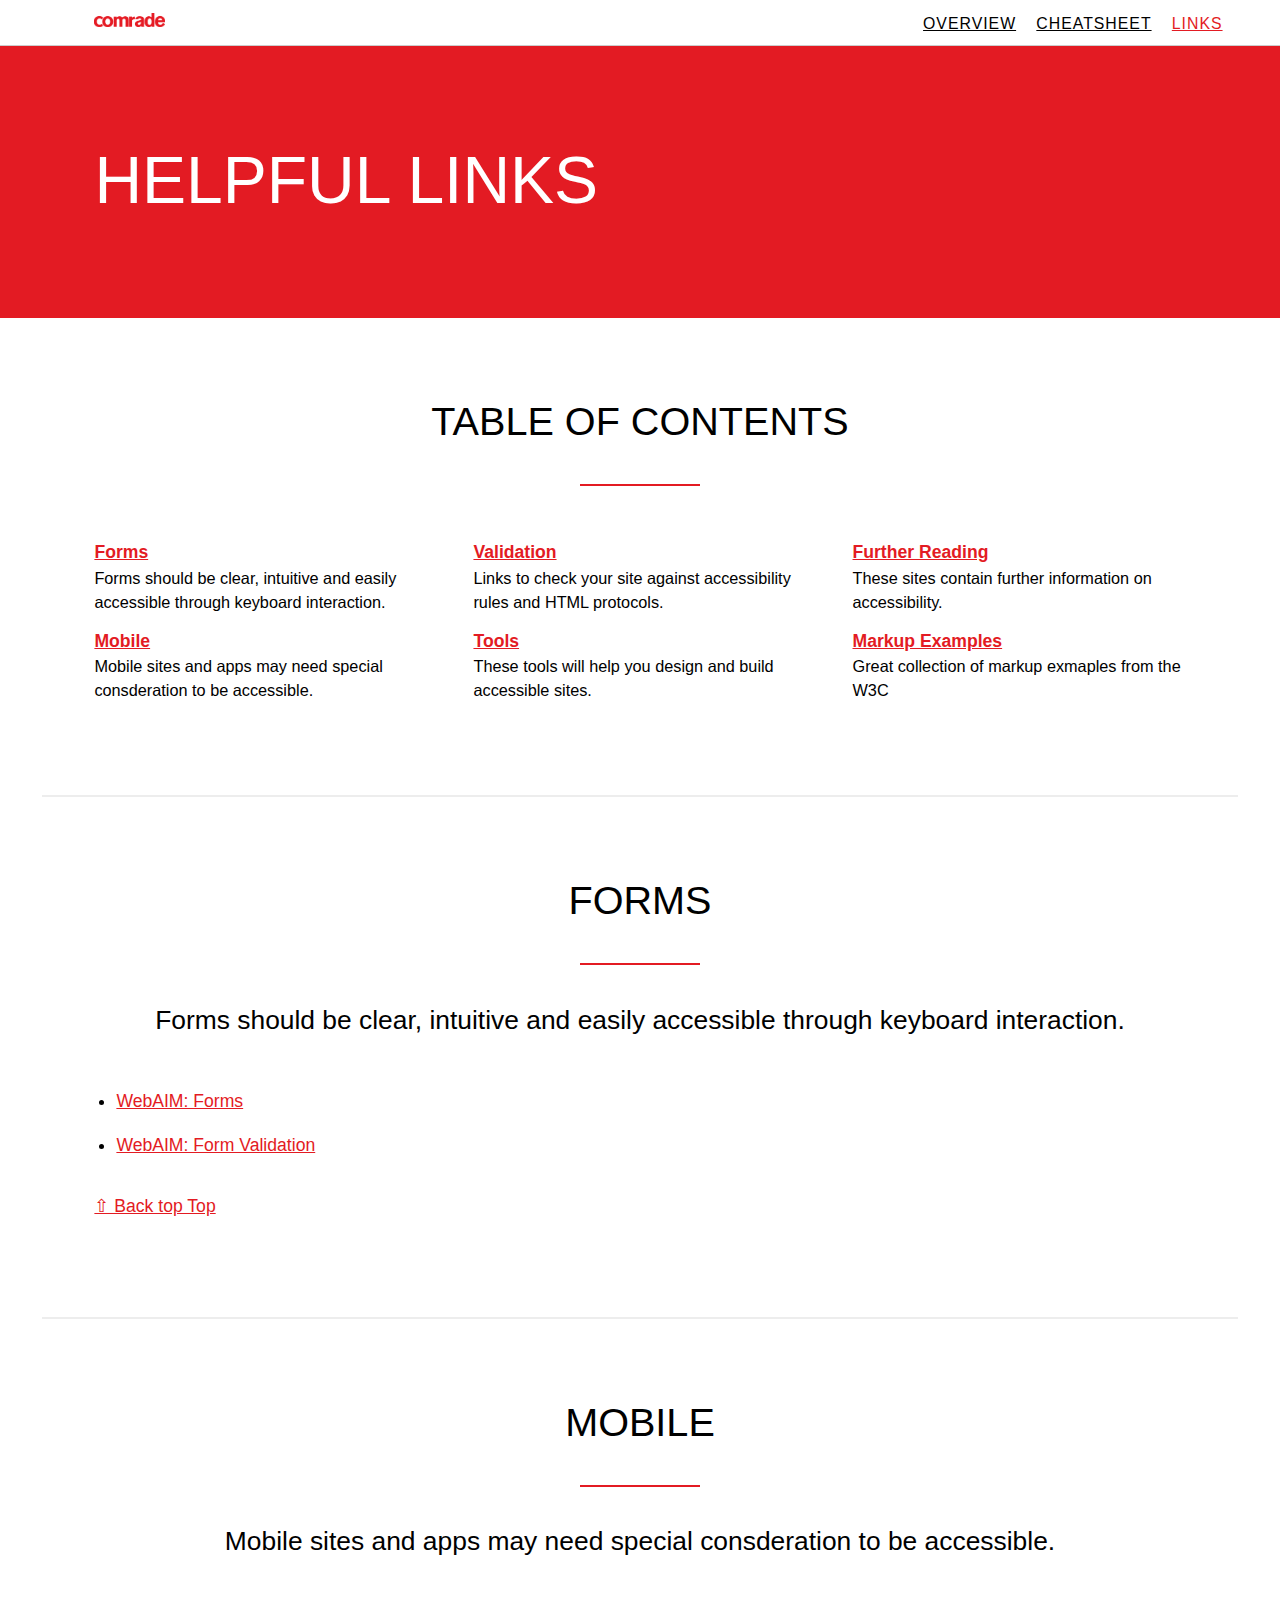
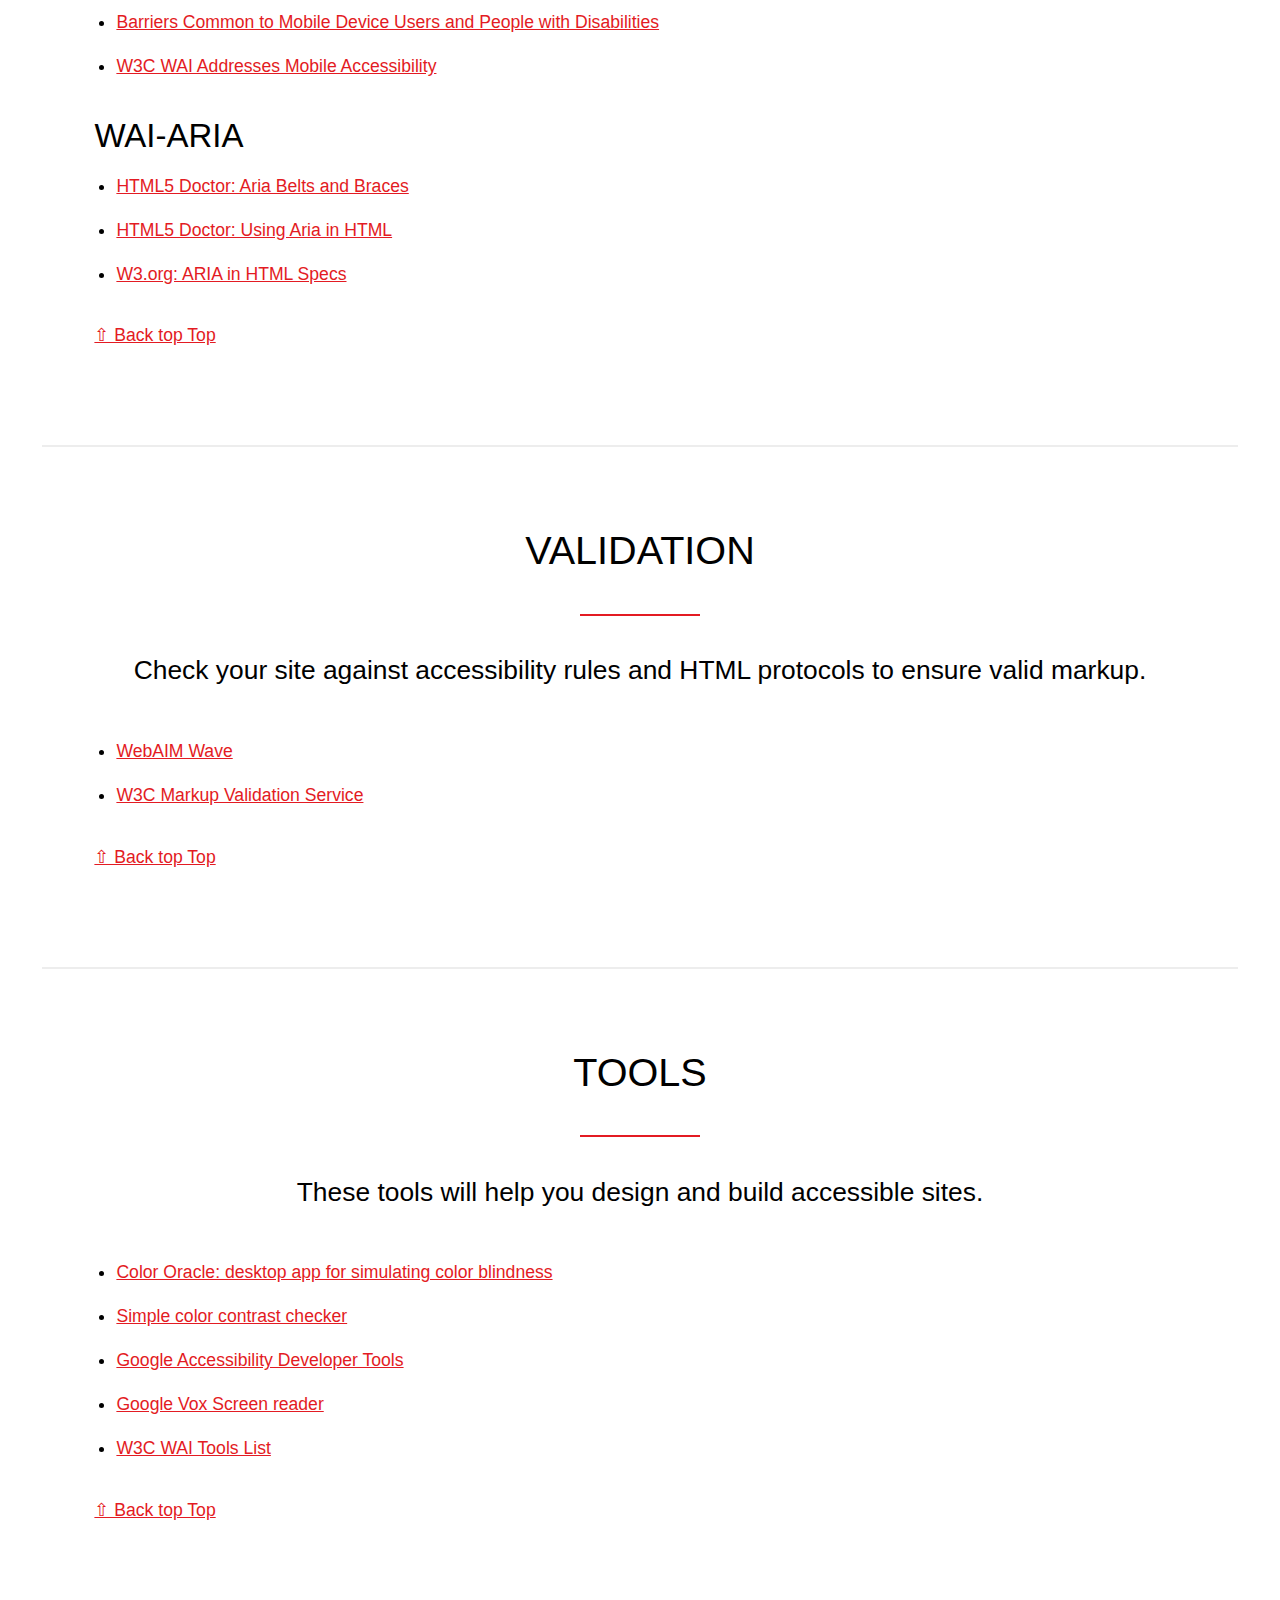
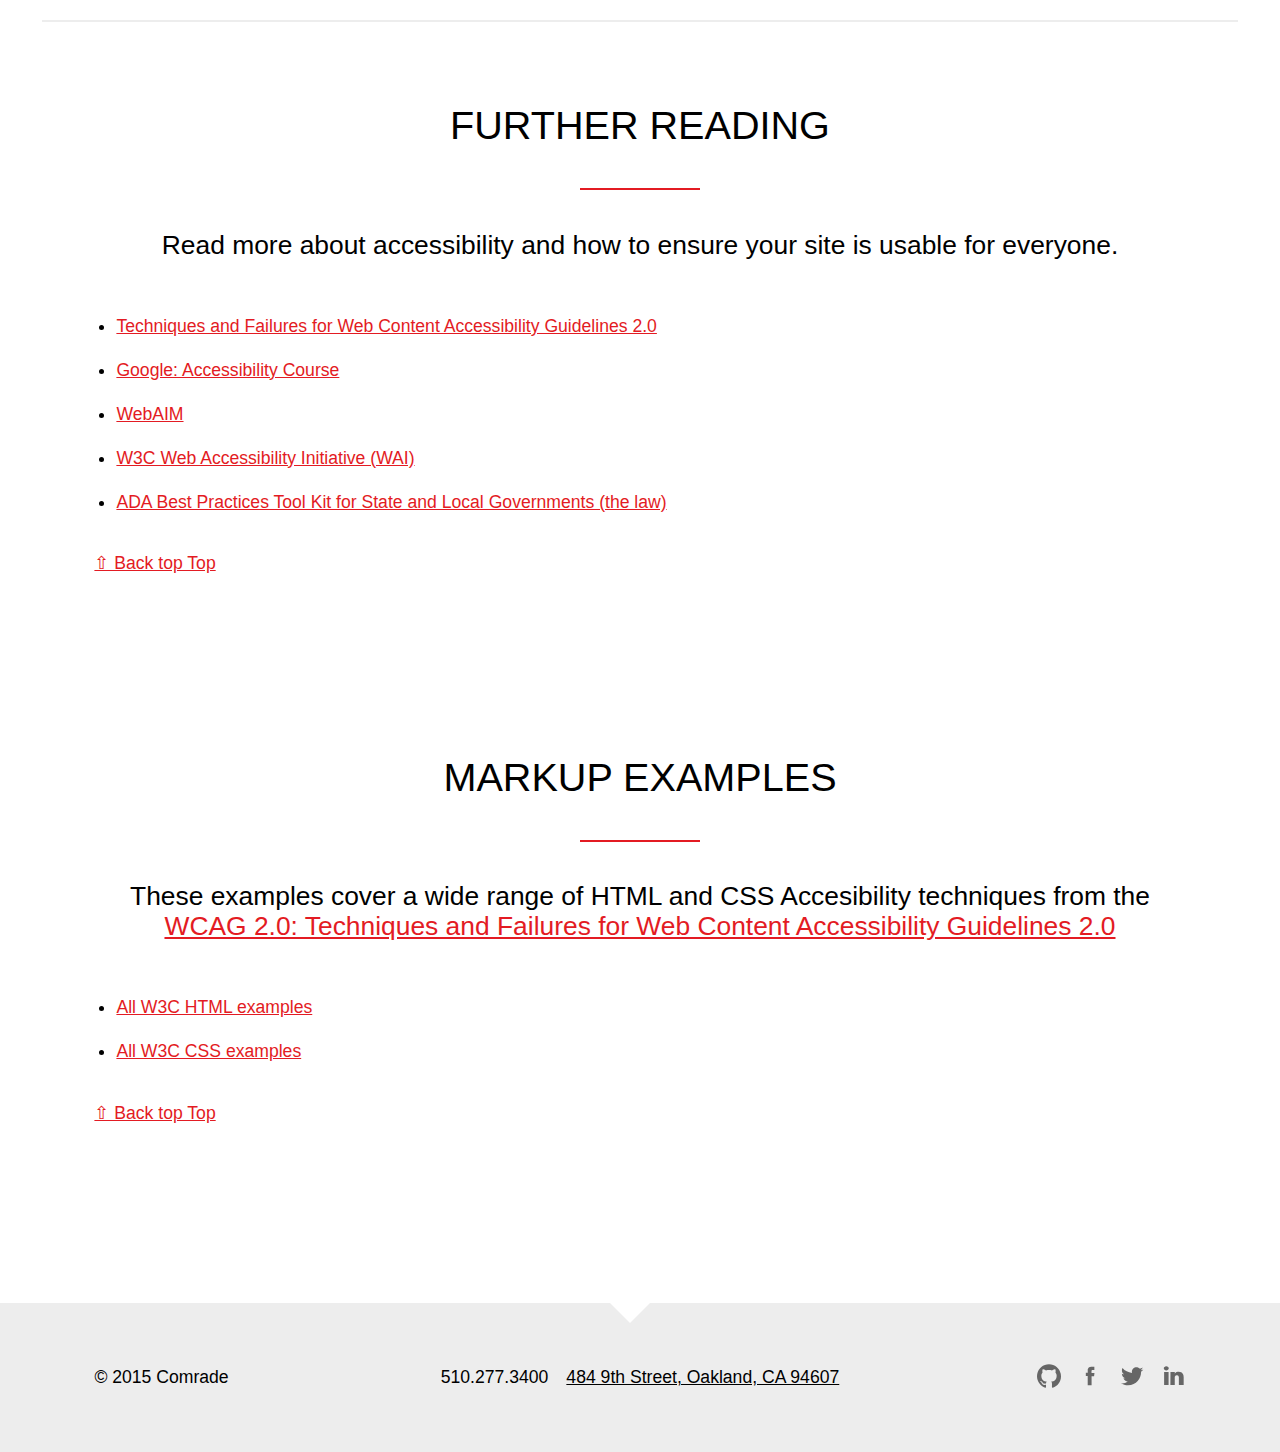
<file: links.html>
<!DOCTYPE html>
<html class=no-js>

<head>
	<meta charset=utf-8>
	<meta http-equiv=x-ua-compatible content="ie=edge">
	<meta name=author content=melissa>
	<meta name=description content="Comrade Accessibility Guidelines">
	<meta name=viewport content="width=device-width,initial-scale=1">
	<title>Comrade Accessibility Guide: Helpful Links</title>
	<link rel=apple-touch-icon href=/apple-touch-icon.png>
	<link rel="shortcut icon" href=/favicon.ico>
	<!-- Place favicon.ico and apple-touch-icon.png in the root directory -->
	<link rel=stylesheet href=css/main.css>
	<script src=js/vendor/modernizr.js></script>
	<script type="text/javascript" src="http://fast.fonts.net/jsapi/953d06ae-a1d9-4933-8b0b-f5bbb4d4aca1.js"></script>
</head>

<body>
	<div id=wrapper>
		<!-- Include -->
		<nav class=nav-top>
			<section><a href=#first_section class=skipnav>Skip Navigation</a>
				<a href=https://github.com/Comrade><img class=logo src=images/comrade_logo.png alt="comrade github"></a>
				<ul>
					<li><a href=index.html>Overview</a></li>
					<li><a href=cheatsheet.html>Cheatsheet</a></li>
					<li class=selected><a href=links.html class=selected>Links</a></li>
				</ul>
			</section>
		</nav>
		<!-- Content block, child page inject content -->
		<header id=top>
			<section class=hero>
				<div class=full>
					<h1>Helpful Links</h1></div>
			</section>
		</header>
		<section>
			<h1>Table of Contents</h1>
			<div class=flex>
				<dl>
					<dt><a href=#forms><strong>Forms</strong></a></dt>
					<dd>Forms should be clear, intuitive and easily accessible through keyboard interaction.</dd>
					<dt><a href=#mobile><strong>Mobile</strong></a></dt>
					<dd>Mobile sites and apps may need special consderation to be accessible.</dd>
				</dl>
				<dl>
					<dt><a href=#validate><strong>Validation</strong></a></dt>
					<dd>Links to check your site against accessibility rules and HTML protocols.</dd>
					<dt><a href=#tools><strong>Tools</strong></a></dt>
					<dd>These tools will help you design and build accessible sites.</dd>
				</dl>
				<dl>
					<dt><a href=#further><strong>Further Reading</strong></a></dt>
					<dd>These sites contain further information on accessibility.</dd>
					<dt><a href=#markup><strong>Markup Examples</strong></a></dt>
					<dd>Great collection of markup exmaples from the W3C</dd>
				</dl>
			</div>
		</section>
		<section id=forms>
			<h1>Forms</h1>
			<h2 class=heading>Forms should be clear, intuitive and easily accessible through keyboard interaction.</h2>
			<ul>
				<li><a href="http://webaim.org/techniques/forms/">WebAIM: Forms</a></li>
				<li><a href="http://webaim.org/techniques/formvalidation/">WebAIM: Form Validation</a></li>
			</ul>
			<div class=full><a href=#top>&#8679; Back top Top</a></div>
		</section>
		<section id=mobile>
			<h1>Mobile</h1>
			<h2 class=heading>Mobile sites and apps may need special consderation to be accessible.</h2>
			<ul class=margin-bottom>
				<li><a href=http://www.w3.org/WAI/mobile/experiences>Barriers Common to Mobile Device Users and People with Disabilities</a></li>
				<li><a href=http://www.w3.org/WAI/mobile/Overview.html>W3C WAI Addresses Mobile Accessibility</a></li>
			</ul>
			<h2>WAI-ARIA</h2>
			<ul>
				<li><a href="http://html5doctor.com/on-html-belts-and-aria-braces/">HTML5 Doctor: Aria Belts and Braces</a></li>
				<li><a href="http://html5doctor.com/using-aria-in-html/">HTML5 Doctor: Using Aria in HTML</a></li>
				<li><a href="http://www.w3.org/TR/html-aria/">W3.org: ARIA in HTML Specs</a></li>
			</ul>
			<div class=full><a href=#top>&#8679; Back top Top</a></div>
		</section>
		<section id=validate>
			<h1>Validation</h1>
			<h2 class=heading>Check your site against accessibility rules and HTML protocols to ensure valid markup.</h2>
			<ul>
				<li><a href="http://wave.webaim.org/">WebAIM Wave</a></li>
				<li><a href="http://validator.w3.org/">W3C Markup Validation Service</a></li>
			</ul>

			<div class=full><a href=#top>&#8679; Back top Top</a></div>
		</section>
		<section id=tools>
			<h1>Tools</h1>
			<h2 class=heading>These tools will help you design and build accessible sites.</h2>
			<ul>
				<li><a href="http://www.colororacle.org/">Color Oracle: desktop app for simulating color blindness</a></li>
				<li><a href="http://snook.ca/technical/colour_contrast/colour.html#fg=33FF33,bg=333333">Simple color contrast checker</a></li>
				<li><a href="https://chrome.google.com/webstore/detail/accessibility-developer-t/fpkknkljclfencbdbgkenhalefipecmb?hl=en">Google Accessibility Developer Tools</a></li>
				<li><a href="https://chrome.google.com/webstore/detail/chromevox/kgejglhpjiefppelpmljglcjbhoiplfn?hl=en">Google Vox Screen reader</a></li>
				<li><a href="http://www.w3.org/WAI/ER/tools/">W3C WAI Tools List</a></li>
			</ul>

			<div class="full"><a href="#top">&#8679; Back top Top</a></div>
		</section>
		<section id="further" class="last">
			<h1>Further Reading</h1>
			<h2 class="heading">Read more about accessibility and how to ensure your site is usable for everyone.</h2>
			<ul>
				<li><a href="https://www.w3.org/TR/WCAG20-TECHS/Overview.html">Techniques and Failures for Web Content Accessibility Guidelines 2.0</a>
				</li>
				<li><a href="https://webaccessibility.withgoogle.com/course">Google: Accessibility Course</a></li>
				<li><a href="http://webaim.org/">WebAIM</a></li>
				<li><a href="http://www.w3.org/WAI/">W3C Web Accessibility Initiative (WAI)</a></li>
				<li><a href="http://www.ada.gov/pcatoolkit/chap5toolkit.htm">ADA Best Practices Tool Kit for State and Local Governments (the law)</a></li>
			</ul>

			<div class="full"><a href=#top>&#8679; Back top Top</a></div>
		</section>
		<section id="markup" class="last">
			<h1>Markup Examples</h1>
			<h2 class="heading">These examples cover a wide range of HTML and CSS Accesibility techniques from the <a href="https://www.w3.org/TR/WCAG20-TECHS/Overview.html">WCAG 2.0: Techniques and Failures for Web Content Accessibility Guidelines 2.0</a></h2>
			<ul>
				<li><a href="https://www.w3.org/TR/WCAG20-TECHS/html.html">All W3C HTML examples</a></li>
				<li><a href="https://www.w3.org/TR/WCAG20-TECHS/css.html">All W3C CSS examples</a></li>
			</ul>
			<div class="full"><a href=#top>&#8679; Back top Top</a></div>
		</section>
		<footer>
			<section>
				<div class="col-3">© 2015 Comrade</div>
				<div class="col-6"><span class="tel">510.277.3400</span>
					<div class="address"><a href="https://www.google.com/maps/place/Comrade/@37.801261,-122.274036,15z/data=!4m2!3m1!1s0x0:0xc033cc62085cc1b3?hl=en-US" target=_blank>484 9th Street, Oakland, CA 94607</a></div>
				</div>
				<div class="col-3 icons">
					<a href="http://www.linkedin.com/company/112495?trk=company_search">
						<svg viewBox="0 0 70 70" role=img aria-label="linkedin logo">
							<title>linkedin logo</title>
							<path d="M49.2,61V38.7c0,0-0.101-5.9-5.8-5.9c-5.7,0-6.2,5.603-6.2,5.603V61H24.5l0.2-38h12.7L37.3,28.5c0,0,2.4-5.701,11.3-5.701
				c8.9,0,14.603,5.4,14.603,14.9c0,9.6,0,23.301,0,23.301H49.2z M12.5,19.1c-4,0-7.3-2.9-7.3-6.4c0-3.6,3.3-6.4,7.3-6.4
				s7.3,2.9,7.3,6.4C19.7,16.2,16.5,19.1,12.5,19.1z M19.2,61h-13V23h13V61z"></path>
						</svg>
					</a>
					<a href=https://twitter.com/comradeagency>
						<svg viewBox="0 0 70 70" role=img aria-label="twitter logo">
							<title>twitter logo</title>
							<path d="M68.092,15.792c-2.401,1.06-4.985,1.773-7.692,2.099c2.765-1.648,4.886-4.262,5.885-7.371
				c-2.59,1.526-5.454,2.637-8.504,3.233c-2.442-2.592-5.924-4.209-9.777-4.209c-7.393,0-13.386,5.965-13.386,13.328
				c0,1.046,0.117,2.058,0.346,3.036C23.836,25.351,13.972,20.046,7.37,11.981c-1.152,1.969-1.811,4.259-1.811,6.701
				c0,4.622,2.364,8.703,5.954,11.089c-2.194-0.068-4.258-0.668-6.064-1.666c0,0.055,0,0.114,0,0.167
				c0,6.46,4.613,11.842,10.743,13.072c-1.125,0.304-2.305,0.464-3.53,0.464c-0.862,0-1.701-0.08-2.518-0.239
				c1.703,5.292,6.65,9.147,12.507,9.253C18.069,54.4,12.295,56.528,6.02,56.528c-1.079,0-2.146-0.062-3.195-0.182
				c5.925,3.78,12.963,5.986,20.526,5.986c24.63,0,38.095-20.311,38.095-37.922c0-0.576-0.014-1.148-0.035-1.72
				C64.024,20.812,66.295,18.467,68.092,15.792z"></path>
						</svg>
					</a>
					<a href=https://www.facebook.com/comradeagency>
						<svg viewBox="0 0 70 70" role=img aria-label="facebook logo">
							<title>facebook logo</title>
							<path d="M28.3,62V35.2h-5.5v-9.4h5.6v-7.7c0,0,0.3-9.8,9.8-9.8s9.5,0,9.5,0v9.2H42.1c0,0-2.699,0-2.699,2.7c0,2.7,0,5.8,0,5.8H48
					l-1.1,9.4H39.6V62H28.3z"></path>
						</svg>
					</a>
					<a href="http://comrade.github.io/">
						<svg viewBox="0 0 297.09 289.76" role=img aria-label="github logo">
							<title>github logo</title>
							<g>
								<path fill-rule=evenodd clip-rule=evenodd d="M148.55,0C66.52,0,0,66.5,0,148.55
										c0,65.63,42.56,121.31,101.58,140.95c7.42,1.37,10.15-3.22,10.15-7.15c0-3.54-0.14-15.24-0.2-27.66
										c-41.33,8.99-50.05-17.53-50.05-17.53c-6.76-17.17-16.49-21.74-16.49-21.74c-13.48-9.22,1.02-9.03,1.02-9.03
										c14.92,1.05,22.77,15.31,22.77,15.31c13.25,22.71,34.75,16.14,43.23,12.35c1.33-9.6,5.18-16.16,9.43-19.86
										c-32.99-3.75-67.68-16.49-67.68-73.41c0-16.22,5.8-29.47,15.31-39.87c-1.54-3.74-6.63-18.85,1.44-39.31c0,0,12.47-3.99,40.86,15.23
										c11.85-3.29,24.56-4.94,37.18-5c12.62,0.06,25.34,1.71,37.21,5c28.35-19.22,40.81-15.23,40.81-15.23c8.09,20.46,3,35.57,1.46,39.31
										c9.52,10.4,15.29,23.65,15.29,39.87c0,57.06-34.75,69.62-67.83,73.29c5.33,4.61,10.08,13.65,10.08,27.51
										c0,19.88-0.17,35.87-0.17,40.77c0,3.95,2.67,8.59,10.2,7.13c58.99-19.67,101.5-75.33,101.5-140.94C297.09,66.5,230.58,0,148.55,0z" />
								<path d="M56.26,213.28c-0.33,0.74-1.49,0.96-2.55,0.45c-1.08-0.49-1.68-1.49-1.33-2.23
										c0.32-0.76,1.48-0.97,2.56-0.46C56.02,211.52,56.63,212.54,56.26,213.28L56.26,213.28z M54.43,211.92" />
								<path d="M62.28,219.99c-0.71,0.66-2.09,0.35-3.03-0.69c-0.97-1.04-1.15-2.42-0.43-3.09
										c0.73-0.66,2.07-0.35,3.05,0.69C62.83,217.95,63.02,219.32,62.28,219.99L62.28,219.99z M60.86,218.47" />
								<path d="M68.14,228.54c-0.91,0.63-2.4,0.04-3.32-1.28c-0.91-1.32-0.91-2.91,0.02-3.54
										c0.92-0.63,2.39-0.06,3.32,1.25C69.07,226.31,69.07,227.9,68.14,228.54L68.14,228.54z M68.14,228.54" />
								<path d="M76.16,236.81c-0.81,0.9-2.55,0.66-3.82-0.57c-1.3-1.2-1.66-2.9-0.85-3.8c0.83-0.9,2.57-0.65,3.85,0.57
										C76.64,234.21,77.03,235.92,76.16,236.81L76.16,236.81z M76.16,236.81" />
								<path d="M87.23,241.61c-0.36,1.16-2.03,1.69-3.71,1.2c-1.68-0.51-2.78-1.87-2.44-3.05
										c0.35-1.17,2.03-1.72,3.72-1.19C86.48,239.07,87.58,240.43,87.23,241.61L87.23,241.61z M87.23,241.61" />
								<path d="M99.39,242.5c0.04,1.22-1.39,2.24-3.15,2.26c-1.78,0.04-3.21-0.95-3.23-2.16c0-1.24,1.4-2.24,3.17-2.27
										C97.94,240.3,99.39,241.28,99.39,242.5L99.39,242.5z M99.39,242.5" />
								<path d="M110.7,240.57c0.21,1.19-1.02,2.42-2.77,2.75c-1.72,0.32-3.32-0.42-3.54-1.61
										c-0.21-1.23,1.04-2.45,2.76-2.77C108.9,238.64,110.48,239.36,110.7,240.57L110.7,240.57z M110.7,240.57" />
							</g>
						</svg>
					</a>
				</div>
			</section>
		</footer>
	</div>
	<!-- Script block allowing child pages to inject their own scripts -->
</body>

</html>
</file>
<file: css/main.css>
body,
h1,
h2,
h3,
h4,
h5,
h6,
input,
label,
select {
    font-family:'BasicCommercialW01', sans-serif;
}

a,
a:focus {
    text-decoration: underline
}

h1,
h4 {
    font-size: 1.5em
}

h1:after,
header {
    background: #e31b23
}

.clear,
.full {
    clear: both
}

a,
abbr,
acronym,
address,
applet,
article,
aside,
audio,
b,
big,
blockquote,
body,
canvas,
caption,
center,
cite,
code,
dd,
del,
details,
dfn,
div,
dl,
dt,
em,
embed,
fieldset,
figcaption,
figure,
footer,
form,
h1,
h2,
h3,
h4,
h5,
h6,
header,
hgroup,
html,
i,
iframe,
img,
ins,
kbd,
label,
legend,
li,
mark,
menu,
nav,
object,
ol,
output,
p,
pre,
q,
ruby,
s,
samp,
section,
small,
span,
strike,
strong,
sub,
summary,
sup,
table,
tbody,
td,
tfoot,
th,
thead,
time,
tr,
tt,
u,
ul,
var,
video {
    margin: 0;
    padding: 0;
    border: 0;
    vertical-align: baseline
}

td,
th {
    padding: .75em 0
}

blockquote,
hr {
    margin: 1.5em 0
}

button,
input[type=submit] {
    -webkit-font-smoothing: antialiased;
    background-color: #e31b23;
    border-radius: .1875em;
    color: #fff;
    display: inline-block;
    font-size: 1em;
    font-weight: 700;
    line-height: 1;
    padding: .75em 1em;
    text-decoration: none
}

button:hover,
input[type=submit]:hover {
    background-color: #2a3e61;
    color: #fff
}

body {
    -webkit-font-smoothing: antialiased;
    background-color: #fff;
    color: #000;
    font-size: 1.1em;
    line-height: 1.5
}

h1,
h2,
h3,
h4,
h5,
h6 {
    line-height: 1.25em;
    margin: 0;
    text-rendering: optimizeLegibility
}

h5 {
    font-size: 1.25em
}

h6 {
    font-size: 1em
}

a:hover {
    color: #2a3e61
}

a:active,
a:focus {
    color: #2a3e61;
    outline: 0
}

hr {
    border-bottom: 1px solid #ededed;
    border-left: none;
    border-right: none;
    border-top: none
}

blockquote {
    border-left: 2px solid #ededed;
    color: #262626;
    padding-left: .75em
}

cite {
    color: #404040;
    font-style: italic
}

cite:before {
    content: '\2014 \00A0'
}

form {
    margin-bottom: 2em
}

fieldset {
    padding: 0;
    margin: 0 0 1em;
    border: 0;
    min-width: 0
}

legend {
    display: block;
    width: 100%;
    padding: 0;
    font-size: 24px;
    line-height: inherit
}

input,
label,
select {
    display: block;
    font-size: 1em
}

label {
    font-weight: 700;
    margin-bottom: .375em
}

label.required:after {
    content: "*"
}

label abbr {
    display: none
}

input[type=email],
input[type=month],
input[type=number],
input[type=password],
input[type=search],
input[type=tel],
input[type=text],
input[type=time],
input[type=url],
input[type=week],
input[type=color],
input[type=date],
input[type=datetime],
input[type=datetime-local],
select[multiple=multiple],
textarea {
    box-sizing: border-box;
    transition: border-color;
    background-color: #fff;
    border-radius: .1875em;
    border: 1px solid #ededed;
    box-shadow: inset 0 1px 3px rgba(0, 0, 0, .06);
    font-family:'BasicCommercialW01-Ligh', sans-serif;
    font-size: 1em;
    margin-bottom: .75em;
    padding: .5em;
    width: 100%
}

input[type=email]:hover,
input[type=month]:hover,
input[type=number]:hover,
input[type=password]:hover,
input[type=search]:hover,
input[type=tel]:hover,
input[type=text]:hover,
input[type=time]:hover,
input[type=url]:hover,
input[type=week]:hover,
input[type=color]:hover,
input[type=date]:hover,
input[type=datetime]:hover,
input[type=datetime-local]:hover,
select[multiple=multiple]:hover,
textarea:hover {
    border-color: #d3d3d3
}

input[type=email]:focus,
input[type=month]:focus,
input[type=number]:focus,
input[type=password]:focus,
input[type=search]:focus,
input[type=tel]:focus,
input[type=text]:focus,
input[type=time]:focus,
input[type=url]:focus,
input[type=week]:focus,
input[type=color]:focus,
input[type=date]:focus,
input[type=datetime]:focus,
input[type=datetime-local]:focus,
select[multiple=multiple]:focus,
textarea:focus {
    border-color: #416196;
    box-shadow: inset 0 1px 3px rgba(0, 0, 0, .06), 0 0 5px rgba(57, 85, 132, .7);
    outline: 0
}

textarea {
    resize: vertical
}

input[type=search] {
    -webkit-appearance: none;
    -moz-appearance: none;
    -ms-appearance: none;
    -o-appearance: none;
    appearance: none
}

input[type=checkbox],
input[type=radio] {
    display: inline;
    margin-right: .375em
}

input[type=file] {
    margin-bottom: .75em;
    padding-bottom: .5em;
    width: 100%
}

select {
    width: auto;
    max-width: 100%;
    margin-bottom: 1.5em
}

table {
    border-collapse: collapse;
    margin: .75em 0;
    table-layout: fixed;
    width: 100%
}

th {
    border-bottom: 1px solid #c7c7c7;
    font-weight: 700;
    text-align: left
}

.heading,
h1 {
    text-align: center
}

td {
    border-bottom: 1px solid #ededed
}

td,
th,
tr {
    vertical-align: middle
}

ol,
ul {
    margin: 0;
    padding: 0;
    list-style-type: none
}

dl {
    margin-bottom: .75em
}

dl dt {
    font-weight: 700;
    margin-top: .75em
}

dl dd {
    margin: 0
}

p,
ul li {
    margin: 0 0 1em
}

button,
input[type=submit] {
    -webkit-appearance: none;
    -moz-appearance: none;
    -ms-appearance: none;
    -o-appearance: none;
    appearance: none;
    border: none;
    cursor: pointer;
    -webkit-user-select: none;
    -moz-user-select: none;
    -ms-user-select: none;
    user-select: none;
    vertical-align: middle;
    white-space: nowrap
}

html {
    box-sizing: border-box
}

*,
::after,
::before {
    box-sizing: inherit
}

pre {
    background: #ededed;
    padding: 1em;
    margin-bottom: 2em
}

ul {
    list-style-type: disc;
    padding: 0;
    margin: 0 0 0 1.25em
}

h2,
h3 {
    margin-bottom: .5em
}

a {
    transition: color .1s linear;
    color: #e31b23;
    font-weight: 400
}

a.incorrect {
    text-decoration: none
}

a.incorrect.pink {
    color: #FF02BB;
    font-weight: lighter
}

a.incorrect.pink:focus {
    text-decoration: underline
}

a.skipnav {
    visibility: hidden
}

h1,
h2,
h3 {
    font-family:'BasicCommercialW01-Ligh', sans-serif;
    font-weight: lighter;
    text-transform: uppercase
}

.heading,
h3 {
    text-transform: none
}

h1 {
    position: relative;
    margin-bottom: 1em;
    padding-bottom: 1em
}

h1:after {
    content: '';
    display: block;
    position: absolute;
    bottom: 0;
    width: 120px;
    margin-left: -60px;
    left: 50%;
    height: 2px
}

h2 {
    font-size: 1.125em
}

h3 {
    font-size: 1.75em
}

.heading {
    line-height: 1.875rem;
    margin: 1.25rem .5em 2em;
    font-size: 1.125em
}

.so-wrong,
nav.nav-top {
    text-transform: uppercase
}

iframe,
img {
    margin: 0 auto 1.5em;
    max-width: 100%;
    display: block
}

img.medium {
    width: 66%
}

header,
section {
    padding: 4.5em 3em
}

header {
    padding: 0;
    width: 100%;
    margin-top: 42px
}

header h1 {
    font-size: 2.25em;
    color: #fff;
    margin: 0;
    padding: 0;
    text-align: left
}

header a {
    color: #fff;
    font-size: 1.25em;
    text-decoration: none
}

header a:after {
    content: " \25B9"
}

header a:hover {
    color: #fff;
    text-decoration: underline
}

header a:hover:after {
    content: " \25B8"
}

footer:before,
section::after {
    content: ""
}

section {
    max-width: 68em;
    margin-left: auto;
    margin-right: auto;
    border-bottom: 2px solid #ededed
}

section::after {
    clear: both;
    display: table
}

section.last {
    border: none
}

nav.nav-top {
    position: fixed;
    top: 0;
    width: 100%;
    background: #fff;
    z-index: 3;
    border-bottom: 1px solid #ccc
}

nav.nav-top section {
    border: none;
    padding: 0
}

nav.nav-top section .logo {
    margin-left: 3em
}

nav.nav-top ul {
    height: auto;
    max-height: 0;
    opacity: 0;
    margin: 0;
    list-style-type: none;
    transition: all .25s;
    font-size: .9em
}

nav.nav-top ul li {
    margin: 0;
    transition: all 0s;
    padding: 0 0 0 3em
}

nav.nav-top ul li a {
    color: #000;
    display: inline-block;
    letter-spacing: 1px;
    width: 100%
}

nav.nav-top ul li.selected a {
    color: #e31b23
}

nav.nav-top:hover ul {
    max-height: 100vh;
    opacity: 1;
    transition: all 1s
}

nav.nav-top:hover ul li {
    padding: .75em 0 .75em 3em;
    transition: all .25s
}

nav.nav-top:hover ul li:hover {
    background: #e31b23
}

nav.nav-top:hover ul li:hover a {
    color: #fff
}

.full {
    overflow: hidden;
    width: 100%
}

.padding-bottom {
    padding-bottom: 2em
}

.margin-bottom {
    margin-bottom: 2em
}

.col-3 h2 {
    display: block;
    height: 2.125em
}

.col-10,
.col-3,
.col-4,
.col-6,
.full {
    padding-bottom: 1em;
    padding-top: 1em
}

.cell {
    padding: 1em;
    box-shadow: inset 0 0 1px 1px #ededed;
    border-radius: 3px
}

.break {
    margin-right: 0
}

.flex {
    padding: 0 0 3em
}

.flex dd {
    font-size: 12px
}

input.error {
    border-color: #e31b23
}

.error-text {
    color: #e31b23
}

.logo {
    width: 71px;
    height: auto;
    margin: .75em 0 1em
}

.colors .col-6 {
    float: left;
    display: block;
    margin-right: 4.21809%;
    width: 47.89095%
}

.colors .col-6:last-child {
    margin-right: 0
}

.hero {
    border-bottom: none
}

.so-wrong {
    color: #FCFF38;
    font-size: 82px;
    text-align: center;
    font-weight: 700;
    margin-bottom: 0
}

.no-hide {
    position: relative;
    height: 300px;
    width: 100%
}

.no-hide figure {
    position: absolute;
    left: 0;
    top: 0;
    -webkit-animation: opacity 3s infinite;
    animation: opacity 3s infinite;
    width: 100%;
    height: auto
}

.no-hide figure img {
    height: auto;
    width: 300px;
    max-width: 100%
}

.no-hide figure.slide2 {
    -webkit-animation-delay: 1.5s;
    animation-delay: 1.5s
}

footer {
    background: #ededed;
    margin-top: 5rem;
    padding-bottom: 1.5em;
    padding-top: 2.5em;
    position: relative
}

footer:before {
    width: 0;
    height: 0;
    border-left: 20px solid transparent;
    border-right: 20px solid transparent;
    border-top: 20px solid #fff;
    position: absolute;
    top: 0;
    left: 50%;
    margin-left: -30px
}

footer section {
    border: none;
    padding-top: 0;
    padding-bottom: 1em
}

.icons a {
    text-decoration: none
}

.icons svg {
    width: 24px;
    height: 24px;
    display: inline-block;
    fill: #666;
    transition: all .25s;
    margin-right: 1em
}

.icons svg:hover {
    fill: #e31b23
}

.address,
.tel {
    font-style: normal;
    display: inline-block
}

.address a {
    color: #000
}

@-webkit-keyframes opacity {
    0%,
    100% {
        opacity: 1
    }
    50% {
        opacity: 0
    }
}

@keyframes opacity {
    0%,
    100% {
        opacity: 1
    }
    50% {
        opacity: 0
    }
}

@media screen and (min-width:53.75em) {
    .col-10,
    .col-3,
    .col-4,
    .col-6,
    .col-8,
    .flex dl {
        float: left;
        display: block
    }
    .col-10,
    .col-3,
    .col-4,
    .col-6,
    .col-8,
    .flex dl,
    .logo {
        float: left
    }
    .col-3 {
        margin-right: 4.21809%;
        width: 21.83643%
    }
    .col-3:last-child {
        margin-right: 0
    }
    .col-4 {
        margin-right: 4.21809%;
        width: 30.52127%
    }
    .col-4:last-child {
        margin-right: 0
    }
    .col-6 {
        margin-right: 4.21809%;
        width: 47.89095%
    }
    .col-6:last-child {
        margin-right: 0
    }
    .col-8 {
        margin-right: 4.21809%;
        width: 65.26064%
    }
    .col-8:last-child {
        margin-right: 0
    }
    .col-10 {
        margin-right: 4.21809%;
        width: 82.63032%
    }
    .col-10:last-child {
        margin-right: 0
    }
    .flex dl {
        margin-right: 4.21809%;
        width: 30.52127%
    }
    .flex dl:last-child {
        margin-right: 0
    }
    nav.nav-top ul {
        float: right;
        margin: 0;
        opacity: 1
    }
    nav.nav-top ul li {
        display: inline-block;
        margin: .75em 1em 0 0;
        padding: 0
    }
    nav.nav-top:hover ul {
        transition: all 0s
    }
    nav.nav-top:hover ul li {
        margin: .75em 1em 0 0;
        padding: 0;
        transition: all 0s
    }
    nav.nav-top:hover ul li:hover {
        background: #fff
    }
    nav.nav-top:hover ul li:hover a {
        color: #e31b23
    }
    header h1 {
        font-size: 3.75em
    }
    h1 {
        font-size: 2.25em
    }
    h2 {
        font-size: 1.875em
    }
    .heading {
        font-size: 1.5em
    }
    .so-wrong {
        font-size: 176px
    }
    .no-hide {
        height: 220px
    }
    footer .col-6 {
        text-align: center
    }
    .address {
        margin-left: .75em
    }
    .icons svg {
        float: right;
        margin-left: 1em;
        margin-right: 0
    }
    .flex dd {
        font-size: .925em
    }
}
</file>
<file: css/comrade-highlight.css>
.hljs{display:block;overflow-x:auto;padding:.5em;-webkit-text-size-adjust:none}.hljs,.hljs-subst,.hljs-tag .hljs-title,.nginx .hljs-title{color:#000}.apache .hljs-cbracket,.apache .hljs-tag,.asciidoc .hljs-header,.bash .hljs-variable,.coffeescript .hljs-attribute,.django .hljs-variable,.erlang_repl .hljs-function_or_atom,.haml .hljs-symbol,.hljs-addition,.hljs-constant,.hljs-flow,.hljs-name,.hljs-parent,.hljs-pragma,.hljs-preprocessor,.hljs-rule .hljs-value,.hljs-stream,.hljs-string,.hljs-tag .hljs-value,.hljs-template_tag,.hljs-title,.markdown .hljs-header,.pf .hljs-variable,.ruby .hljs-symbol,.ruby .hljs-symbol .hljs-string,.smalltalk .hljs-class,.tex .hljs-command,.tex .hljs-special,.tp .hljs-variable{color:#e31b23}.asciidoc .hljs-blockquote,.diff .hljs-header,.hljs-annotation,.hljs-chunk,.hljs-comment,.markdown .hljs-blockquote,.smartquote{color:#666}.asciidoc .hljs-bullet,.asciidoc .hljs-link_url,.go .hljs-constant,.hljs-change,.hljs-date,.hljs-hexcolor,.hljs-literal,.hljs-number,.hljs-regexp,.lasso .hljs-variable,.makefile .hljs-variable,.markdown .hljs-bullet,.markdown .hljs-link_url,.smalltalk .hljs-char,.smalltalk .hljs-symbol{color:#A30600}.apache .hljs-sqbracket,.asciidoc .hljs-attribute,.asciidoc .hljs-link_label,.clojure .hljs-attribute,.coffeescript .hljs-property,.erlang_repl .hljs-reserved,.haml .hljs-bullet,.hljs-array,.hljs-attr_selector,.hljs-decorator,.hljs-deletion,.hljs-doctype,.hljs-envvar,.hljs-filter .hljs-argument,.hljs-important,.hljs-label,.hljs-localvars,.hljs-phony,.hljs-pi,.hljs-prompt,.hljs-pseudo,.hljs-shebang,.lasso .hljs-attribute,.markdown .hljs-link_label,.nginx .hljs-built_in,.ruby .hljs-string,.tex .hljs-formula,.vhdl .hljs-attribute{color:#414243}.apache .hljs-tag,.asciidoc .hljs-strong,.bash .hljs-variable,.css .hljs-tag,.hljs-built_in,.hljs-doctag,.hljs-id,.hljs-keyword,.hljs-request,.hljs-status,.hljs-title,.hljs-type,.hljs-typename,.hljs-winutils,.markdown .hljs-strong,.pf .hljs-variable,.smalltalk .hljs-class,.tex .hljs-command,.tp .hljs-data,.tp .hljs-io{font-weight:700}.asciidoc .hljs-emphasis,.markdown .hljs-emphasis,.tp .hljs-units{font-style:italic}.nginx .hljs-built_in{font-weight:400}.coffeescript .javascript,.javascript .xml,.lasso .markup,.tex .hljs-formula,.xml .css,.xml .hljs-cdata,.xml .javascript,.xml .vbscript{opacity:.5}
</file>
